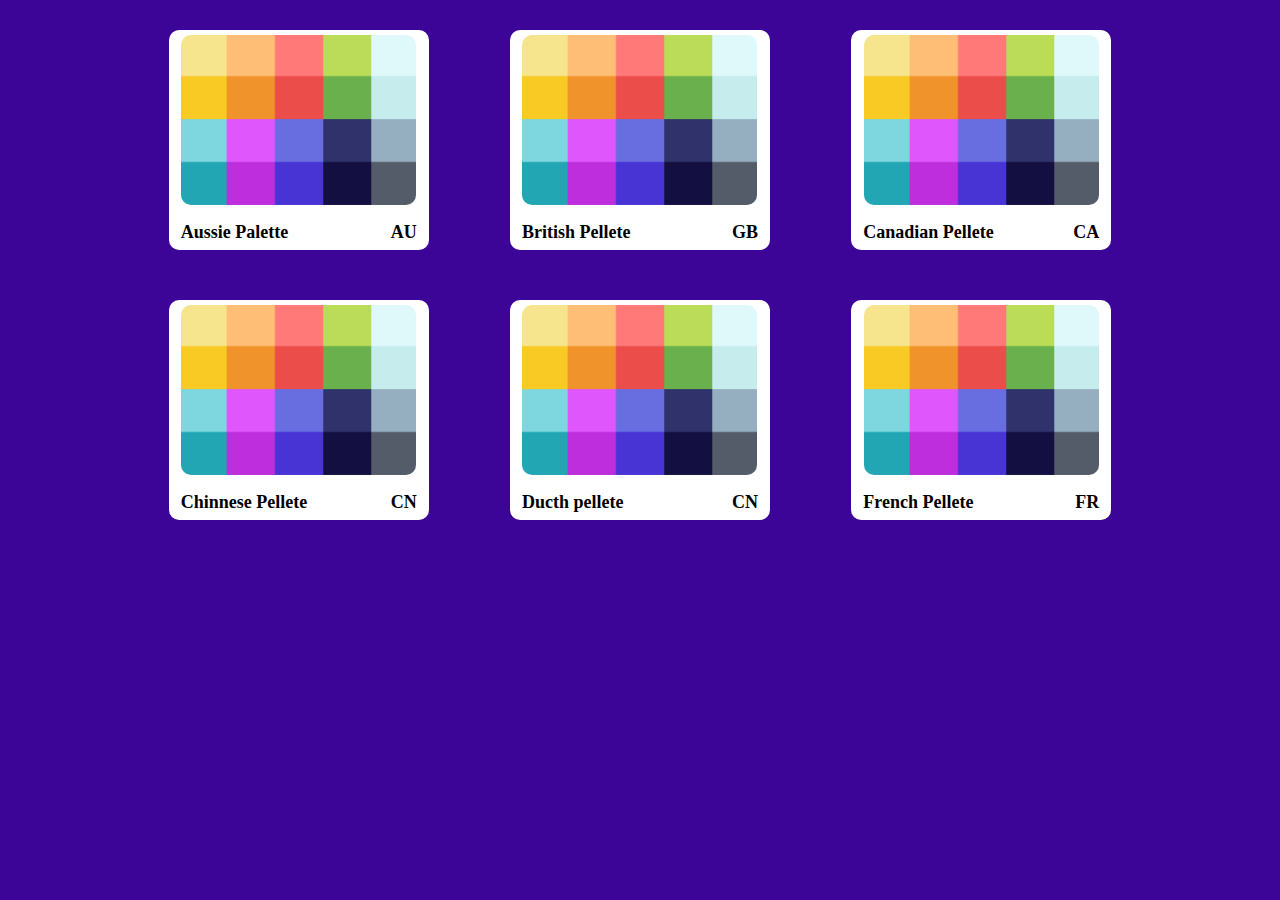
<file: index.html>
<!DOCTYPE html>
<html lang="en">
<head>
    <meta charset="UTF-8">
    <meta name="viewport" content="width=device-width, initial-scale=1.0">
    <title>Document</title>
    <link rel="stylesheet" href="./style.css">
</head>
<body>
    <div class="container">
        <a href="./pages/page.html" target="_blank">
            <div class="perent">
 
                <div class="child">
                    <img src="./assets/images/colorplatte.png" alt="">
                </div>
                
                <div class="title">
                    <h2>Aussie Palette</h2>
                    <h2>AU</h2>
                </div>

            </div>
        </a>


        <a href="./pages/page2.html" target="_blank">
            <div class="perent">
 
                <div class="child">
                    <img src="./assets/images/colorplatte.png" alt="">
                </div>
                
                <div class="title">
                    <h2>British Pellete</h2>
                    <h2>GB</h2>
                </div>

            </div>
        </a>

        
        <a href=".//pages/page3.html" target="_blank">
            <div class="perent">
 
                <div class="child">
                    <img src="./assets/images/colorplatte.png" alt="">
                </div>
                
                <div class="title">
                    <h2>Canadian Pellete</h2>
                    <h2>CA</h2>
                </div>

            </div>
        </a>

        <a href="./pages/page4.html" target="_blank">
            <div class="perent">
 
                <div class="child">
                    <img src="./assets/images/colorplatte.png" alt="">
                </div>
                
                <div class="title">
                    <h2>Chinnese Pellete</h2>
                    <h2>CN</h2>
                </div>

            </div>
        </a>

        <a href="./pages/page5.html" target="_blank">
            <div class="perent">
 
                <div class="child">
                    <img src="./assets/images/colorplatte.png" alt="">
                </div>
                
                <div class="title">
                    <h2>Ducth pellete</h2>
                    <h2>CN</h2>
                </div>

            </div>
        </a>

        <a href="./pages/page6.html" target="_blank">
            <div class="perent">
 
                <div class="child">
                    <img src="./assets/images/colorplatte.png" alt="">
                </div>
                
                <div class="title">
                    <h2>French Pellete</h2>
                    <h2>FR</h2>
                </div>

            </div>
        </a>

    </div>
</body>
</html>
</file>
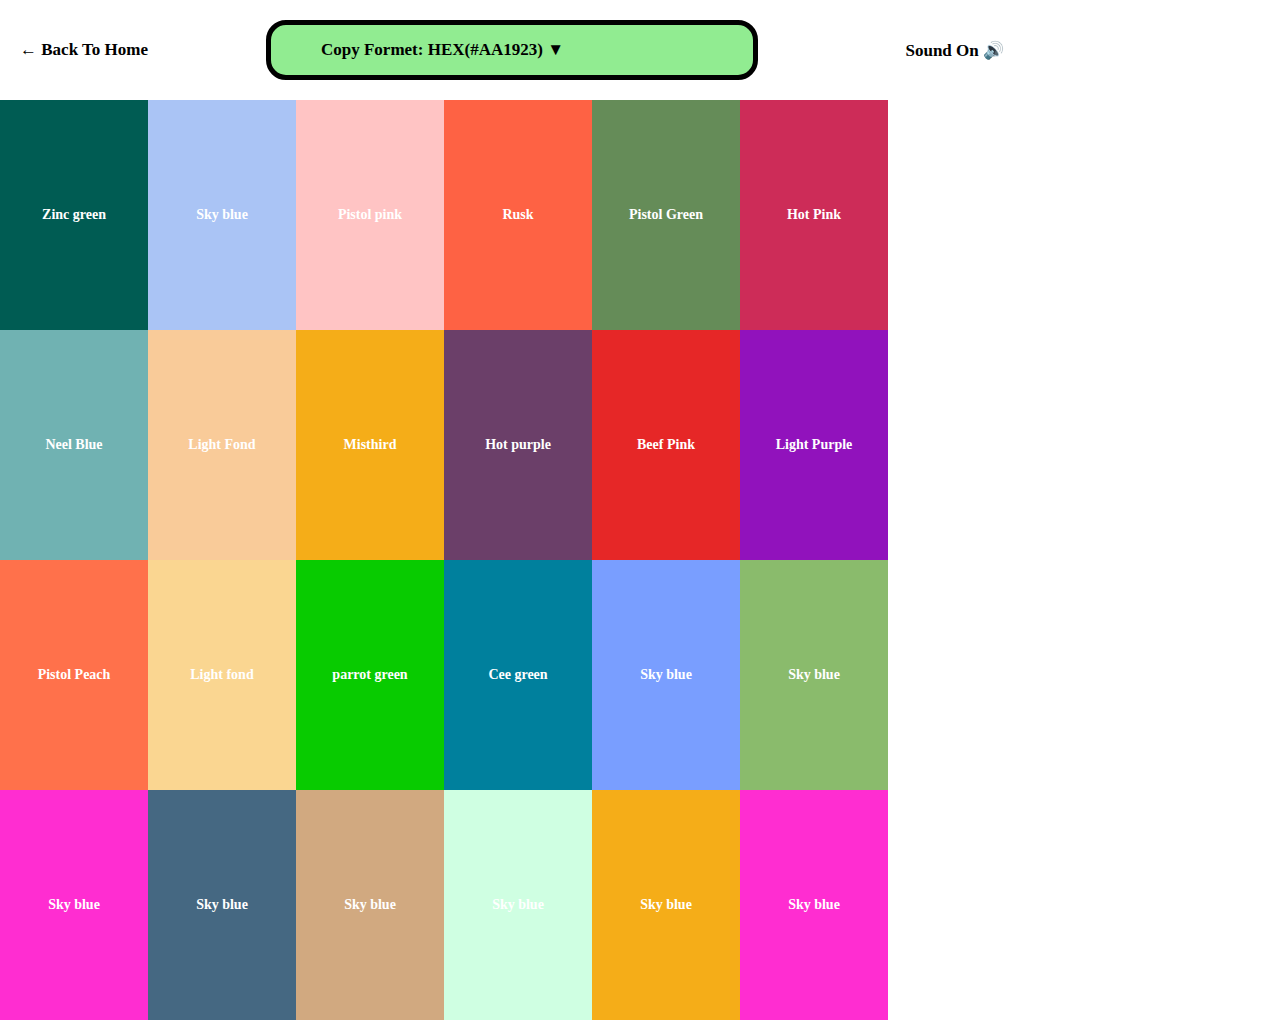
<file: pages/page.html>
<!DOCTYPE html>
<html lang="en">
<head>
    <meta charset="UTF-8">
    <meta name="viewport" content="width=device-width, initial-scale=1.0">
    <title>Document</title>
    <link rel="stylesheet" href="./page.css">
</head>
<body>

    <nav>
       
            
            <div class="back">
                 
                <h1><a href="../index.html">← Back To Home</a></h1>
            
            </div>
            

            <div class="code">
                <h1 id="h1">Copy Formet: HEX(#AA1923) ▼</h1>
            </div>

            <div class="cod">
                <h1 class="h11">Copy Formet: HEX(#AA1923) ▼</h1>
            </div>

            <div class="sound">
                <h1>Sound On 🔊</h1>
            </div>

        
    </nav> 

    <section class="container">

        <div class="div1 color">
            <h1>
                Zinc green
            </h1>
        </div>
        
        <div class="div3 color">
            <h1 class="heading">Sky blue</h1>
        </div>
        <div class="div4 color">
            <h1 class="heading">Pistol pink</h1>
        </div>
        <div class="div5 color">
            <h1 class="heading">Rusk</h1>
        </div>
        <div class="div6 color">
            <h1 class="heading">Pistol Green</h1>
        </div>
        <div class="div7 color">
            <h1 class="heading">Hot Pink</h1>
        </div>
        <div class="div2 color none">
            <h1 class="heading">Sceen</h1>
        </div>
        <div class="div8 color">
            <h1 class="heading">Neel Blue</h1>
        </div>
        <div class="div16 color bac">
            <h1 class="heading">Light Fond</h1>
        </div>
        <div class="div9 color">
            <h1 class="heading">Misthird</h1>
        </div>
        <div class="div10 color">
            <h1 class="heading">Hot purple</h1>
        </div>
        <div class="div11 color">
            <h1 class="heading">Beef Pink</h1>
        </div>
        <div class="div12 color">
            <h1 class="heading">Light Purple</h1>
        </div>
        <div class="div13 color">
            <h1 class="heading">Pistol Peach</h1>
        </div>
        <div class="div14 color">
            <h1 class="heading">Light fond</h1>
        </div>
        <div class="div15 color">
            <h1 class="heading">parrot green</h1>
        </div>
        <div class="div16 color none">
            <h1 class="heading">Light Fond</h1>
        </div>
        
        <div class="div17 color">
            <h1 class="heading">Cee green</h1>
        </div>
        <div class="div18 color">
            <h1 class="heading">Sky blue</h1>
        </div>
        <div class="div19 color">
            <h1 class="heading">Sky blue</h1>
        </div>
        <div class="div20 color">
            <h1 class="heading">Sky blue</h1>
        </div>
        <div class="div21 color">
            <h1 class="heading">Sky blue</h1>
        </div>
        <div class="div22 color">
            <h1 class="heading">Sky blue</h1>
        </div>
        <div class="div23 color display">
            <h1 class="heading">Sky blue</h1>
        </div>
        <div class="div24 color display">
            <h1 class="heading">Sky blue</h1>
        </div>

        <div class="div20 color display">
            <h1 class="heading">Sky blue</h1>
        </div>

         </div>
        <div class="div22 color none">
            <h1 class="heading">Sky blue</h1>
        </div>

    </section>
    
</body>
</html>
</file>
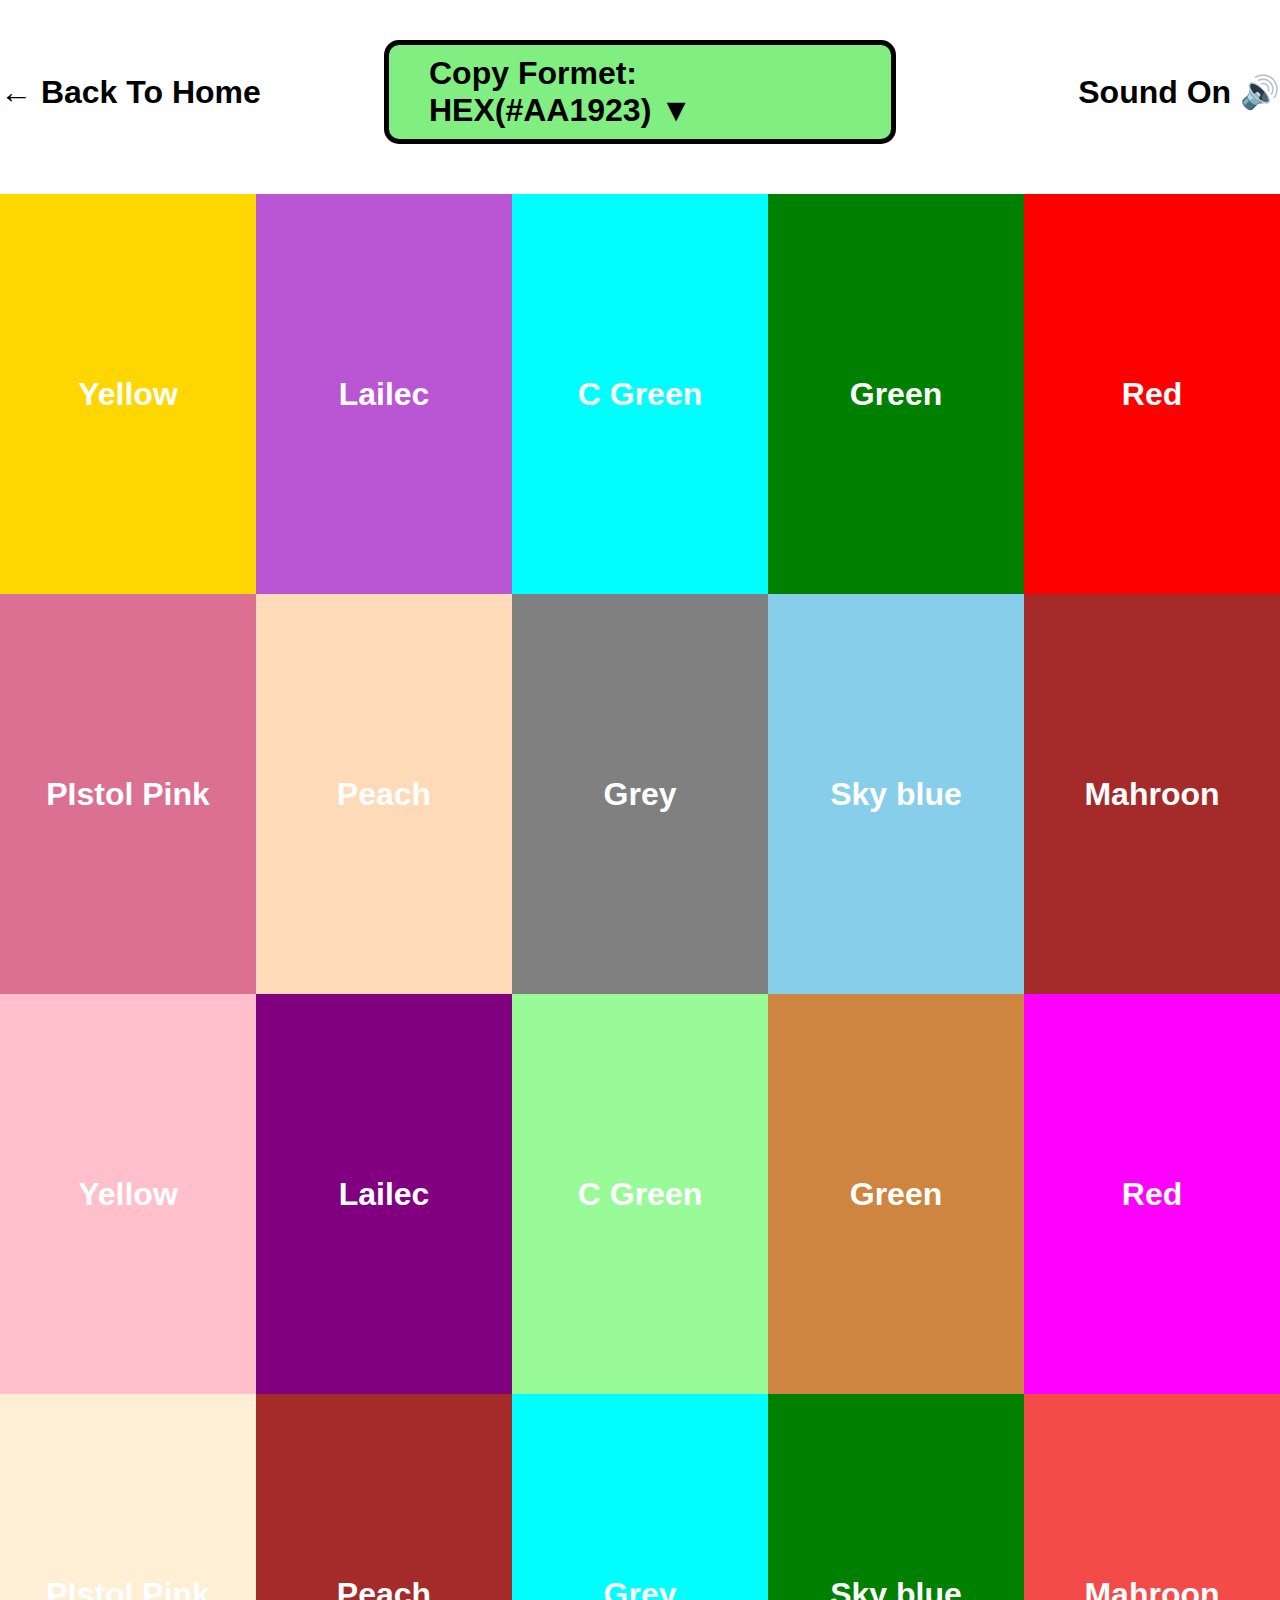
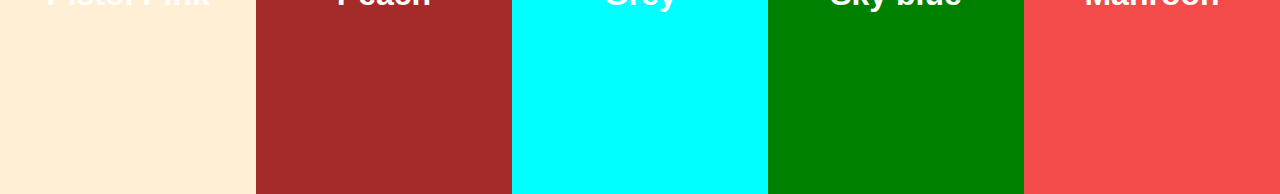
<file: pages/page2.html>
<!DOCTYPE html>
<html lang="en">
<head>
    <meta charset="UTF-8">
    <meta name="viewport" content="width=device-width, initial-scale=1.0">
    <title>Document</title>
    <link rel="stylesheet" href="./page2.css">
</head>
<body>

    <div class="container">

    <nav>
       
            <div class="back">
                 
                <h1><a href="../index.html">← Back To Home</a></h1>
            
            </div>

            <div class="bake">
                 
                <h1><a href="../index.html">← Back</a></h1>
            
            </div>
            

            <div class="code">
                <h1 id="h1">Copy Formet: HEX(#AA1923) ▼</h1>
            </div>

            <div class="cod">
                <p class="h11">HEX(#AA1923) ▼</p>
            </div>

            <div class="sound">
                <h1>Sound On 🔊</h1>
            </div>

    </nav> 

    <div class="color-head">

        <div class="perent">
            
            <div class="color1 col"><h1>Yellow</h1></div>
            <div class="color2 col"><h1>Lailec</h1></div>
            <div class="color3 col"><h1>C Green</h1></div>
            <div class="color4 col"><h1>Green</h1></div>
            <div class="color5 col"><h1>Red</h1></div>

        </div>

         <div class="perent">
            
            <div class="color6 col"><h1>PIstol Pink</h1></div>
            <div class="color7 col"><h1>Peach</h1></div>
            <div class="color8 col"><h1>Grey</h1></div>
            <div class="color9 col"><h1>Sky blue</h1></div>
            <div class="color10 col"><h1>Mahroon</h1></div>

        </div>

         <div class="perent">
            
            <div class="color11 col"><h1>Yellow</h1></div>
            <div class="color12 col"><h1>Lailec</h1></div>
            <div class="color13 col"><h1>C Green</h1></div>
            <div class="color14 col"><h1>Green</h1></div>
            <div class="color15 col"><h1>Red</h1></div>

        </div>

         <div class="perent">
            
            <div class="color16 col"><h1>PIstol Pink</h1></div>
            <div class="color17 col"><h1>Peach</h1></div>
            <div class="color18 col"><h1>Grey</h1></div>
            <div class="color19 col"><h1>Sky blue</h1></div>
            <div class="color20 col"><h1>Mahroon</h1></div>

        </div>

         
    </div>


    </div>

    
    
</body>
</html>
</file>
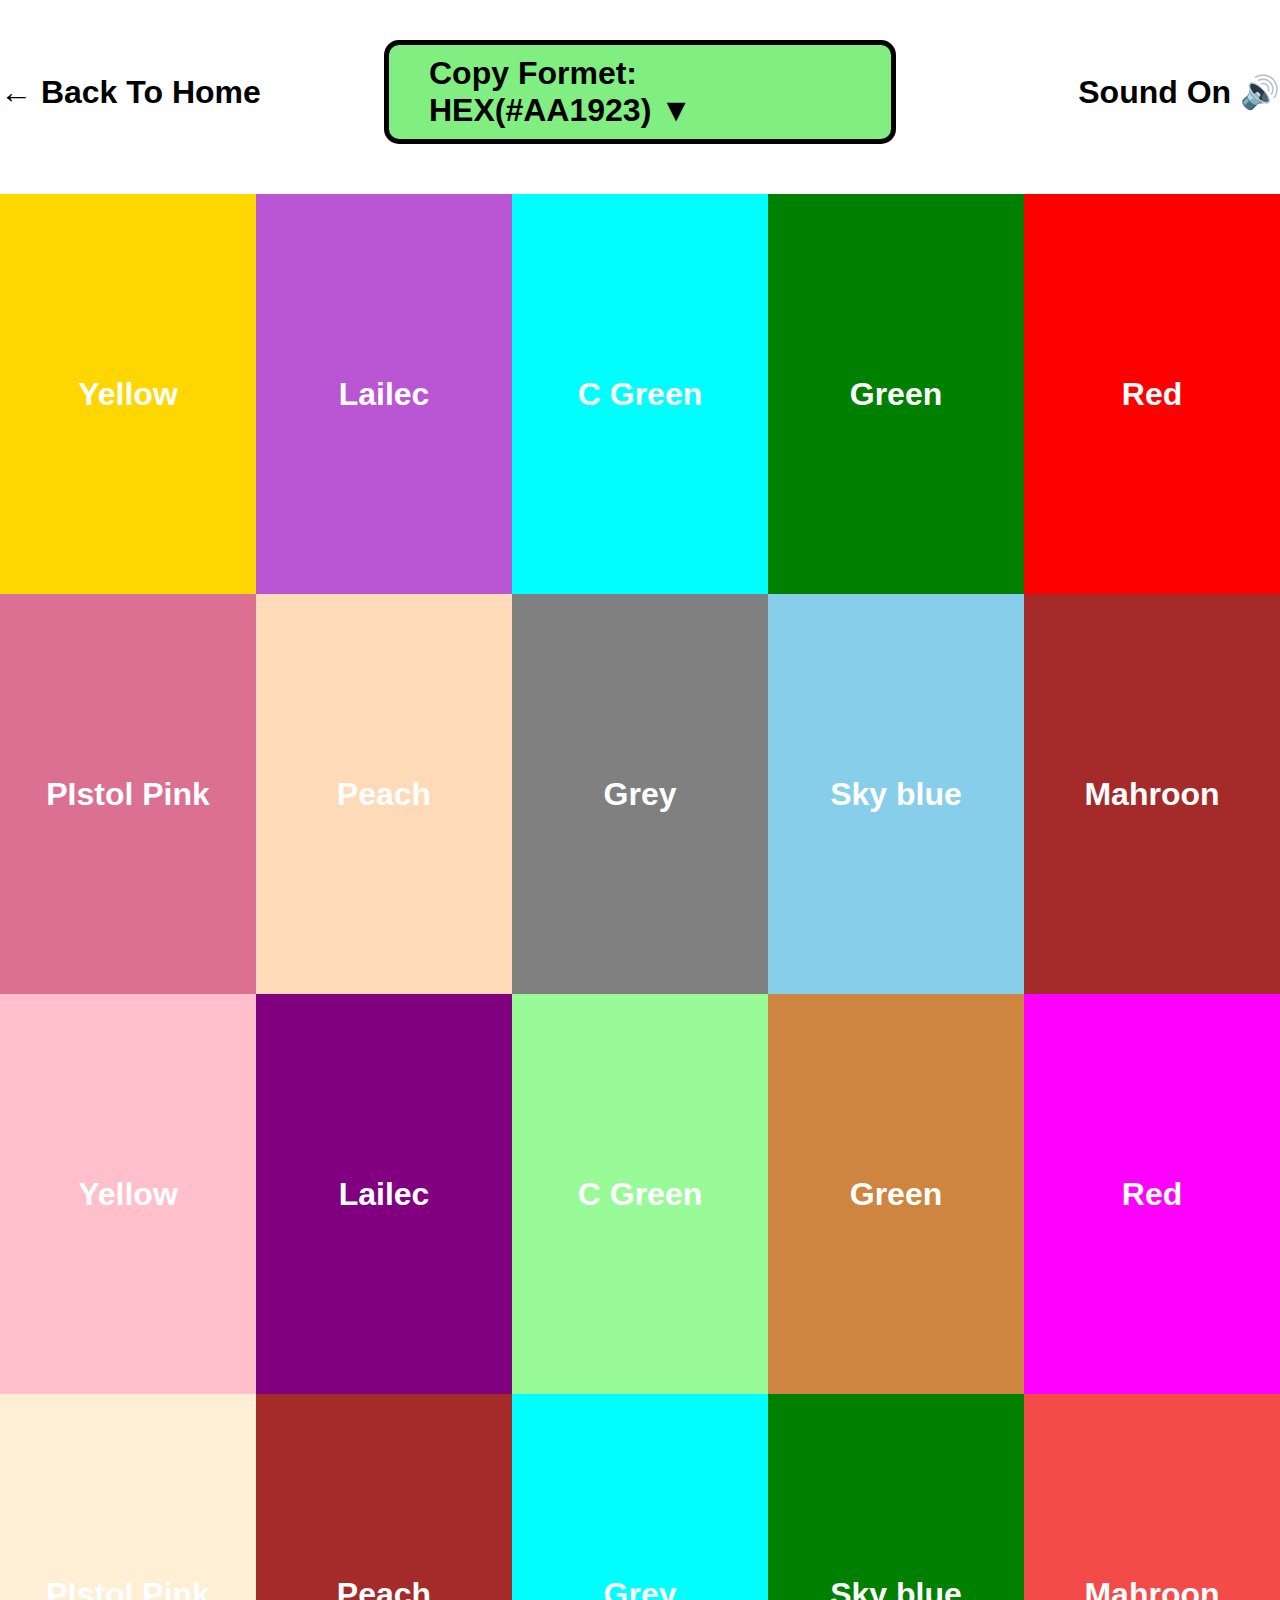
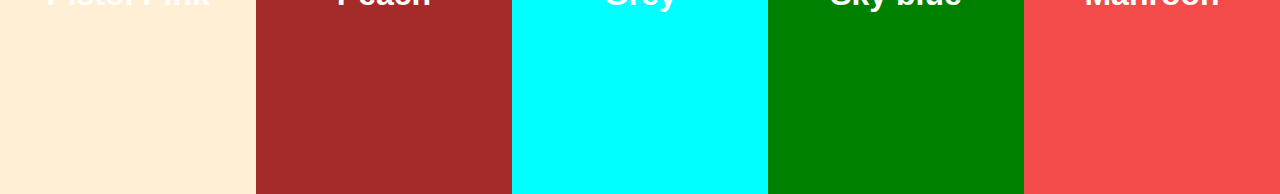
<file: pages/page3.html>
<!DOCTYPE html>
<html lang="en">
<head>
    <meta charset="UTF-8">
    <meta name="viewport" content="width=device-width, initial-scale=1.0">
    <title>Document</title>
    <link rel="stylesheet" href="./page3.css">
</head>
<body>

    <div class="container">

    <nav>
       
            <div class="back">
                 
                <h1><a href="../index.html">← Back To Home</a></h1>
            
            </div>

            <div class="bake">
                 
                <h1><a href="../index.html">← Back</a></h1>
            
            </div>
            

            <div class="code">
                <h1 id="h1">Copy Formet: HEX(#AA1923) ▼</h1>
            </div>

            <div class="cod">
                <p class="h11">HEX(#AA1923) ▼</p>
            </div>

            <div class="sound">
                <h1>Sound On 🔊</h1>
            </div>

    </nav> 

   <div class="color-head">

        <div class="perent">
            
            <div class="color1 col"><h1>Yellow</h1></div>
            <div class="color2 col"><h1>Lailec</h1></div>
            <div class="color3 col"><h1>C Green</h1></div>
            <div class="color4 col"><h1>Green</h1></div>
            <div class="color5 col"><h1>Red</h1></div>

        </div>

         <div class="perent">
            
            <div class="color6 col"><h1>PIstol Pink</h1></div>
            <div class="color7 col"><h1>Peach</h1></div>
            <div class="color8 col"><h1>Grey</h1></div>
            <div class="color9 col"><h1>Sky blue</h1></div>
            <div class="color10 col"><h1>Mahroon</h1></div>

        </div>

         <div class="perent">
            
            <div class="color11 col"><h1>Yellow</h1></div>
            <div class="color12 col"><h1>Lailec</h1></div>
            <div class="color13 col"><h1>C Green</h1></div>
            <div class="color14 col"><h1>Green</h1></div>
            <div class="color15 col"><h1>Red</h1></div>

        </div>

         <div class="perent">
            
            <div class="color16 col"><h1>PIstol Pink</h1></div>
            <div class="color17 col"><h1>Peach</h1></div>
            <div class="color18 col"><h1>Grey</h1></div>
            <div class="color19 col"><h1>Sky blue</h1></div>
            <div class="color20 col"><h1>Mahroon</h1></div>

        </div>

         
    </div>


    </div>

    
    
</body>
</html>
</file>
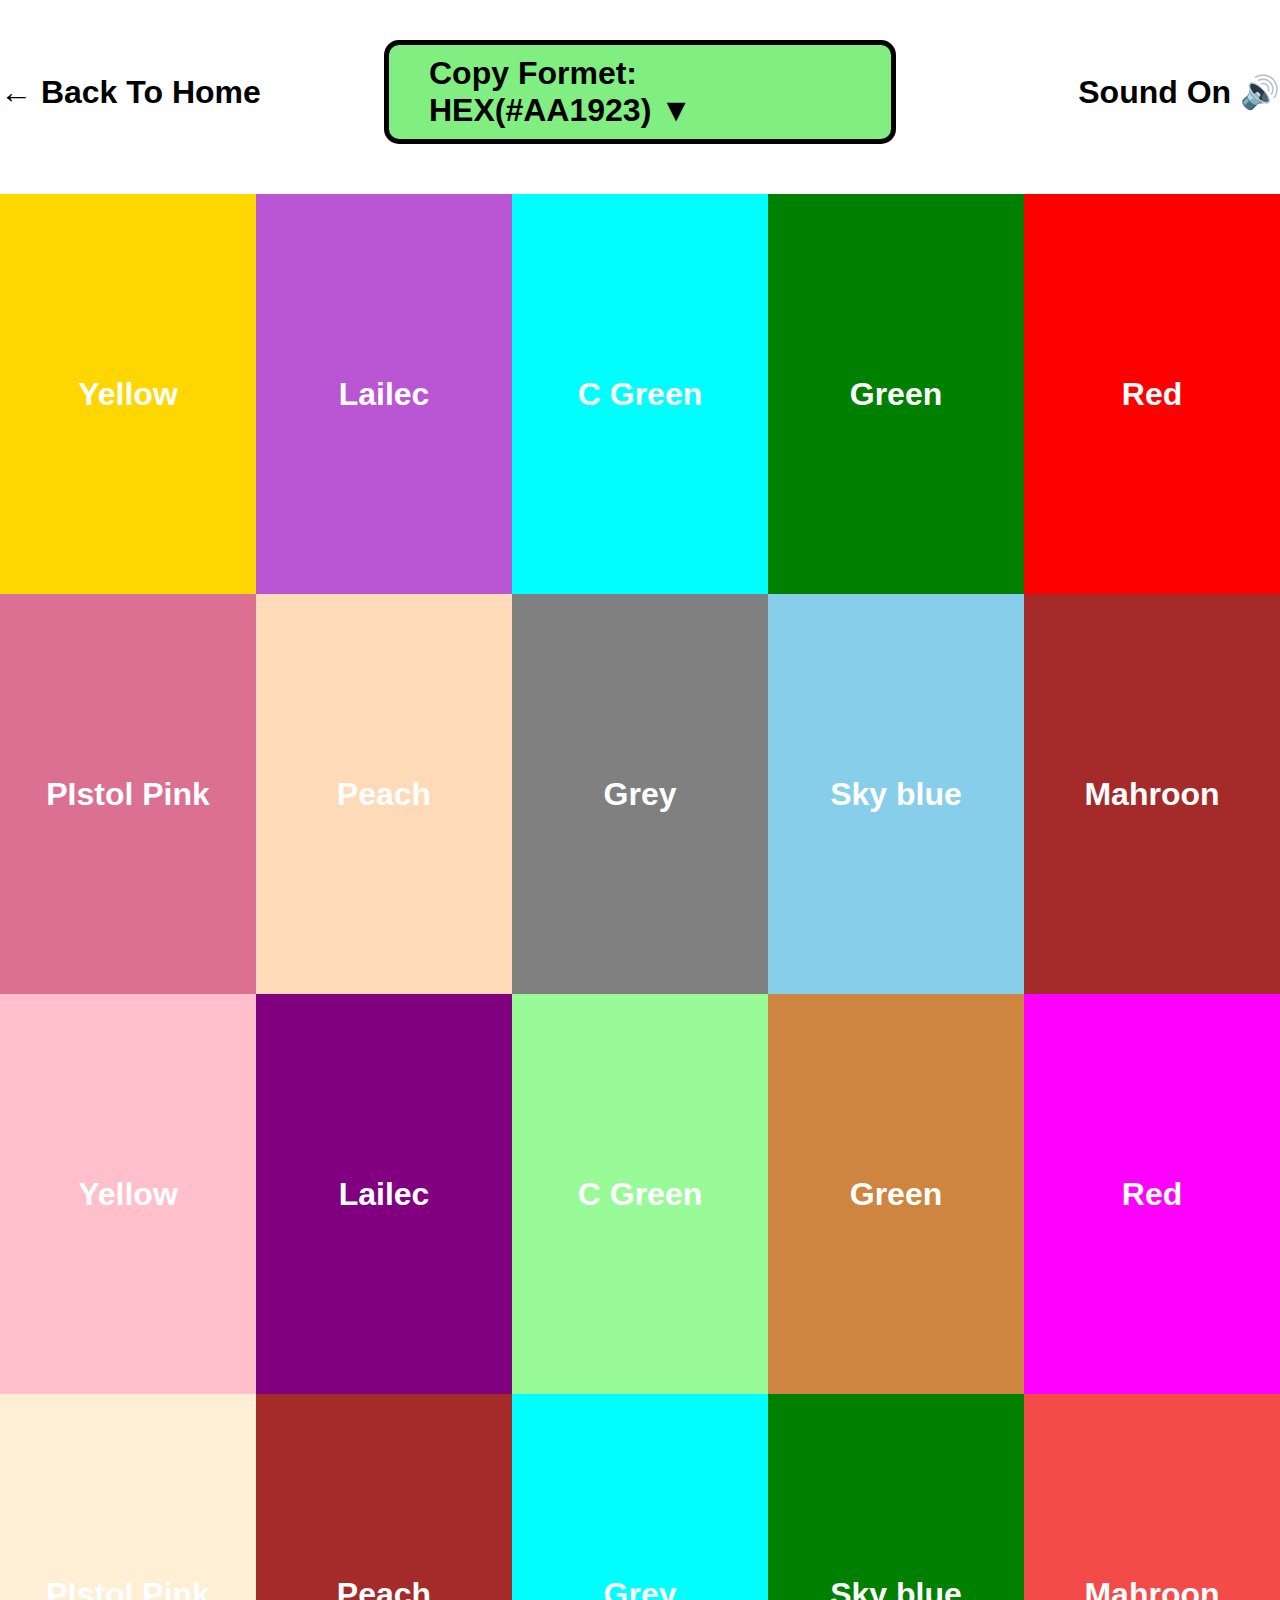
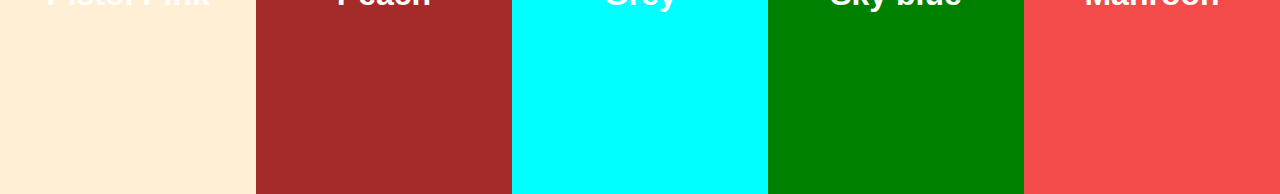
<file: pages/page4.html>
<!DOCTYPE html>
<html lang="en">
<head>
    <meta charset="UTF-8">
    <meta name="viewport" content="width=device-width, initial-scale=1.0">
    <title>Document</title>
    <link rel="stylesheet" href="./page4.css">
</head>
<body>

    <div class="container">

    <nav>
       
            <div class="back">
                 
                <h1><a href="../index.html">← Back To Home</a></h1>
            
            </div>

            <div class="bake">
                 
                <h1><a href="../index.html">← Back</a></h1>
            
            </div>
            

            <div class="code">
                <h1 id="h1">Copy Formet: HEX(#AA1923) ▼</h1>
            </div>

            <div class="cod">
                <p class="h11">HEX(#AA1923) ▼</p>
            </div>

            <div class="sound">
                <h1>Sound On 🔊</h1>
            </div>

    </nav> 

    <div class="color-head">

        <div class="perent">
            
            <div class="color1 col"><h1>Yellow</h1></div>
            <div class="color2 col"><h1>Lailec</h1></div>
            <div class="color3 col"><h1>C Green</h1></div>
            <div class="color4 col"><h1>Green</h1></div>
            <div class="color5 col"><h1>Red</h1></div>

        </div>

         <div class="perent">
            
            <div class="color6 col"><h1>PIstol Pink</h1></div>
            <div class="color7 col"><h1>Peach</h1></div>
            <div class="color8 col"><h1>Grey</h1></div>
            <div class="color9 col"><h1>Sky blue</h1></div>
            <div class="color10 col"><h1>Mahroon</h1></div>

        </div>

         <div class="perent">
            
            <div class="color11 col"><h1>Yellow</h1></div>
            <div class="color12 col"><h1>Lailec</h1></div>
            <div class="color13 col"><h1>C Green</h1></div>
            <div class="color14 col"><h1>Green</h1></div>
            <div class="color15 col"><h1>Red</h1></div>

        </div>

         <div class="perent">
            
            <div class="color16 col"><h1>PIstol Pink</h1></div>
            <div class="color17 col"><h1>Peach</h1></div>
            <div class="color18 col"><h1>Grey</h1></div>
            <div class="color19 col"><h1>Sky blue</h1></div>
            <div class="color20 col"><h1>Mahroon</h1></div>

        </div>

         
    </div>


    </div>

    
    
</body>
</html>
</file>
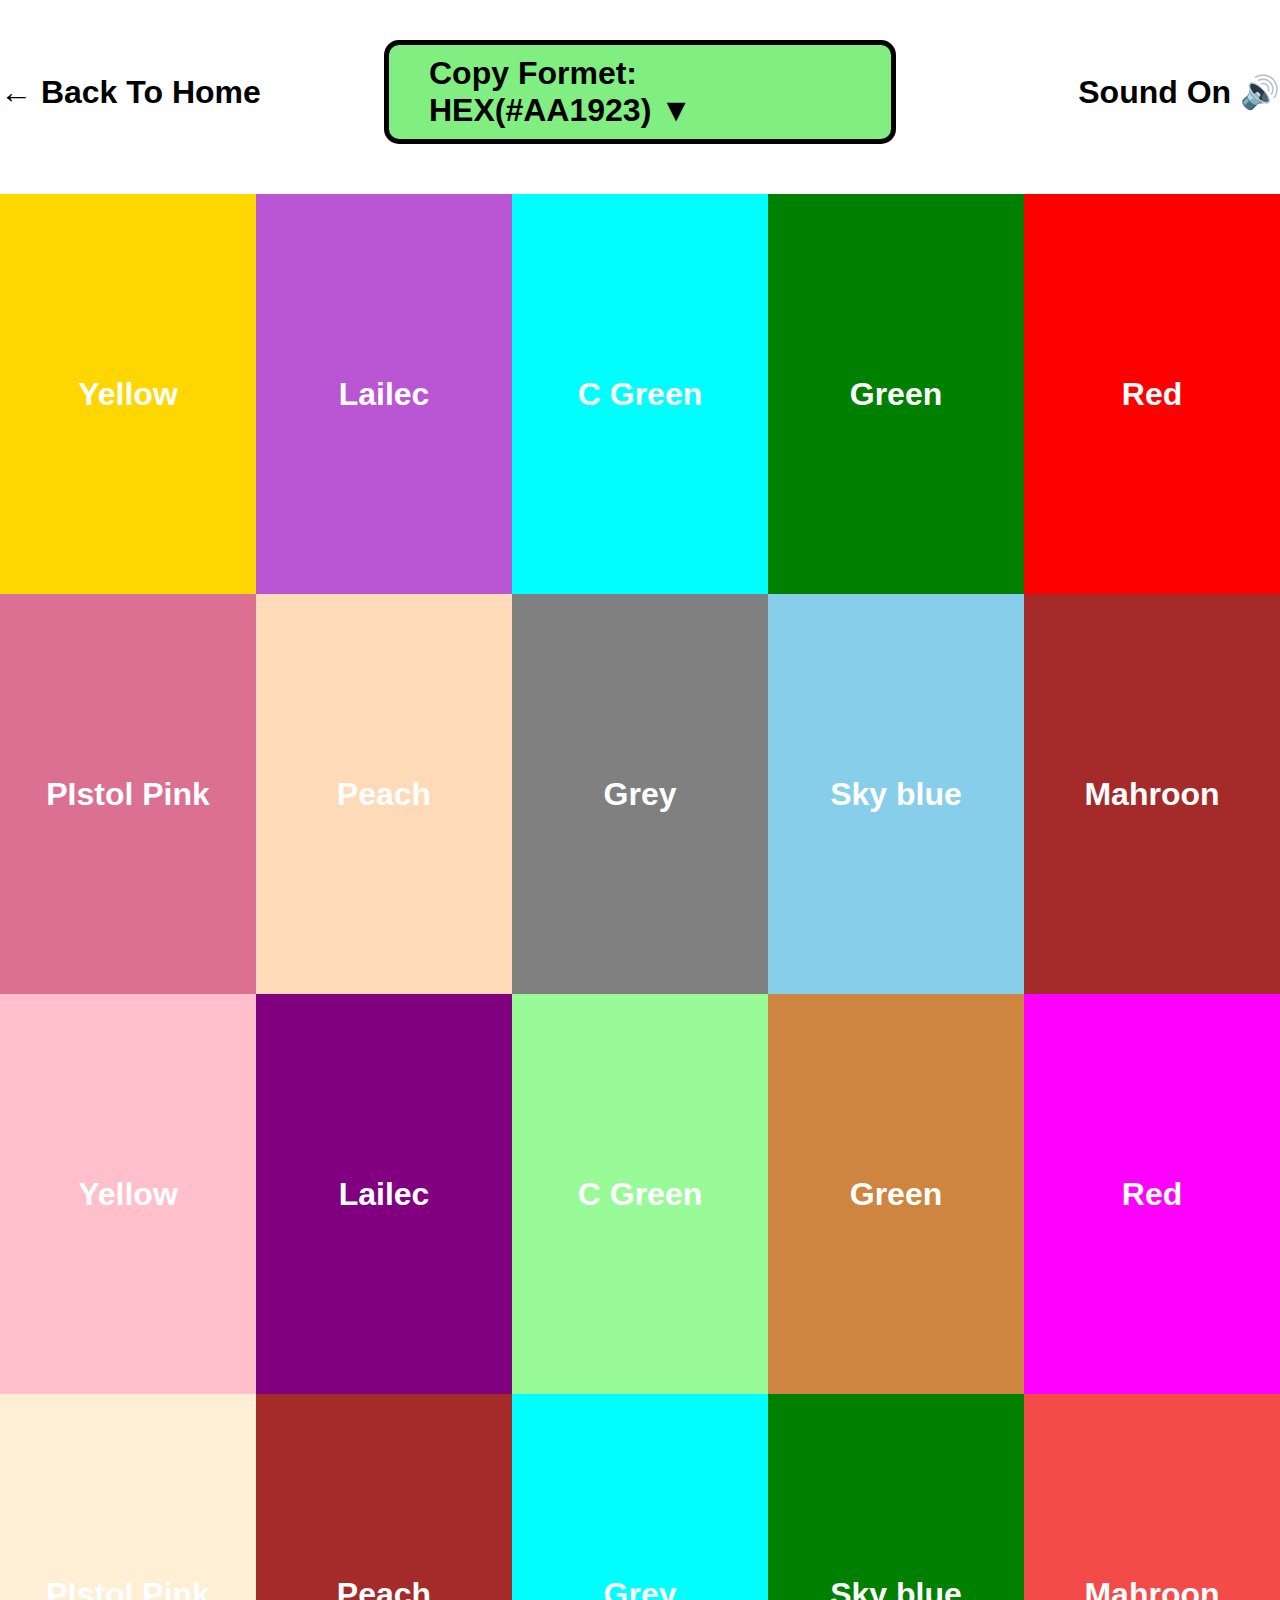
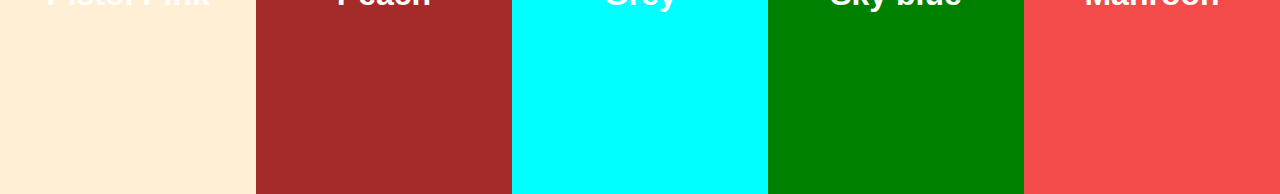
<file: pages/page5.html>
<!DOCTYPE html>
<html lang="en">
<head>
    <meta charset="UTF-8">
    <meta name="viewport" content="width=device-width, initial-scale=1.0">
    <title>Document</title>
    <link rel="stylesheet" href="./page5.css">
</head>
<body>

    <div class="container">

    <nav>
       
            <div class="back">
                 
                <h1><a href="../index.html">← Back To Home</a></h1>
            
            </div>

            <div class="bake">
                 
                <h1><a href="../index.html">← Back</a></h1>
            
            </div>
            

            <div class="code">
                <h1 id="h1">Copy Formet: HEX(#AA1923) ▼</h1>
            </div>

            <div class="cod">
                <p class="h11">HEX(#AA1923) ▼</p>
            </div>

            <div class="sound">
                <h1>Sound On 🔊</h1>
            </div>

    </nav> 

   <div class="color-head">

        <div class="perent">
            
            <div class="color1 col"><h1>Yellow</h1></div>
            <div class="color2 col"><h1>Lailec</h1></div>
            <div class="color3 col"><h1>C Green</h1></div>
            <div class="color4 col"><h1>Green</h1></div>
            <div class="color5 col"><h1>Red</h1></div>

        </div>

         <div class="perent">
            
            <div class="color6 col"><h1>PIstol Pink</h1></div>
            <div class="color7 col"><h1>Peach</h1></div>
            <div class="color8 col"><h1>Grey</h1></div>
            <div class="color9 col"><h1>Sky blue</h1></div>
            <div class="color10 col"><h1>Mahroon</h1></div>

        </div>

         <div class="perent">
            
            <div class="color11 col"><h1>Yellow</h1></div>
            <div class="color12 col"><h1>Lailec</h1></div>
            <div class="color13 col"><h1>C Green</h1></div>
            <div class="color14 col"><h1>Green</h1></div>
            <div class="color15 col"><h1>Red</h1></div>

        </div>

         <div class="perent">
            
            <div class="color16 col"><h1>PIstol Pink</h1></div>
            <div class="color17 col"><h1>Peach</h1></div>
            <div class="color18 col"><h1>Grey</h1></div>
            <div class="color19 col"><h1>Sky blue</h1></div>
            <div class="color20 col"><h1>Mahroon</h1></div>

        </div>

         
    </div>


    </div>

    
    
</body>
</html>
</file>
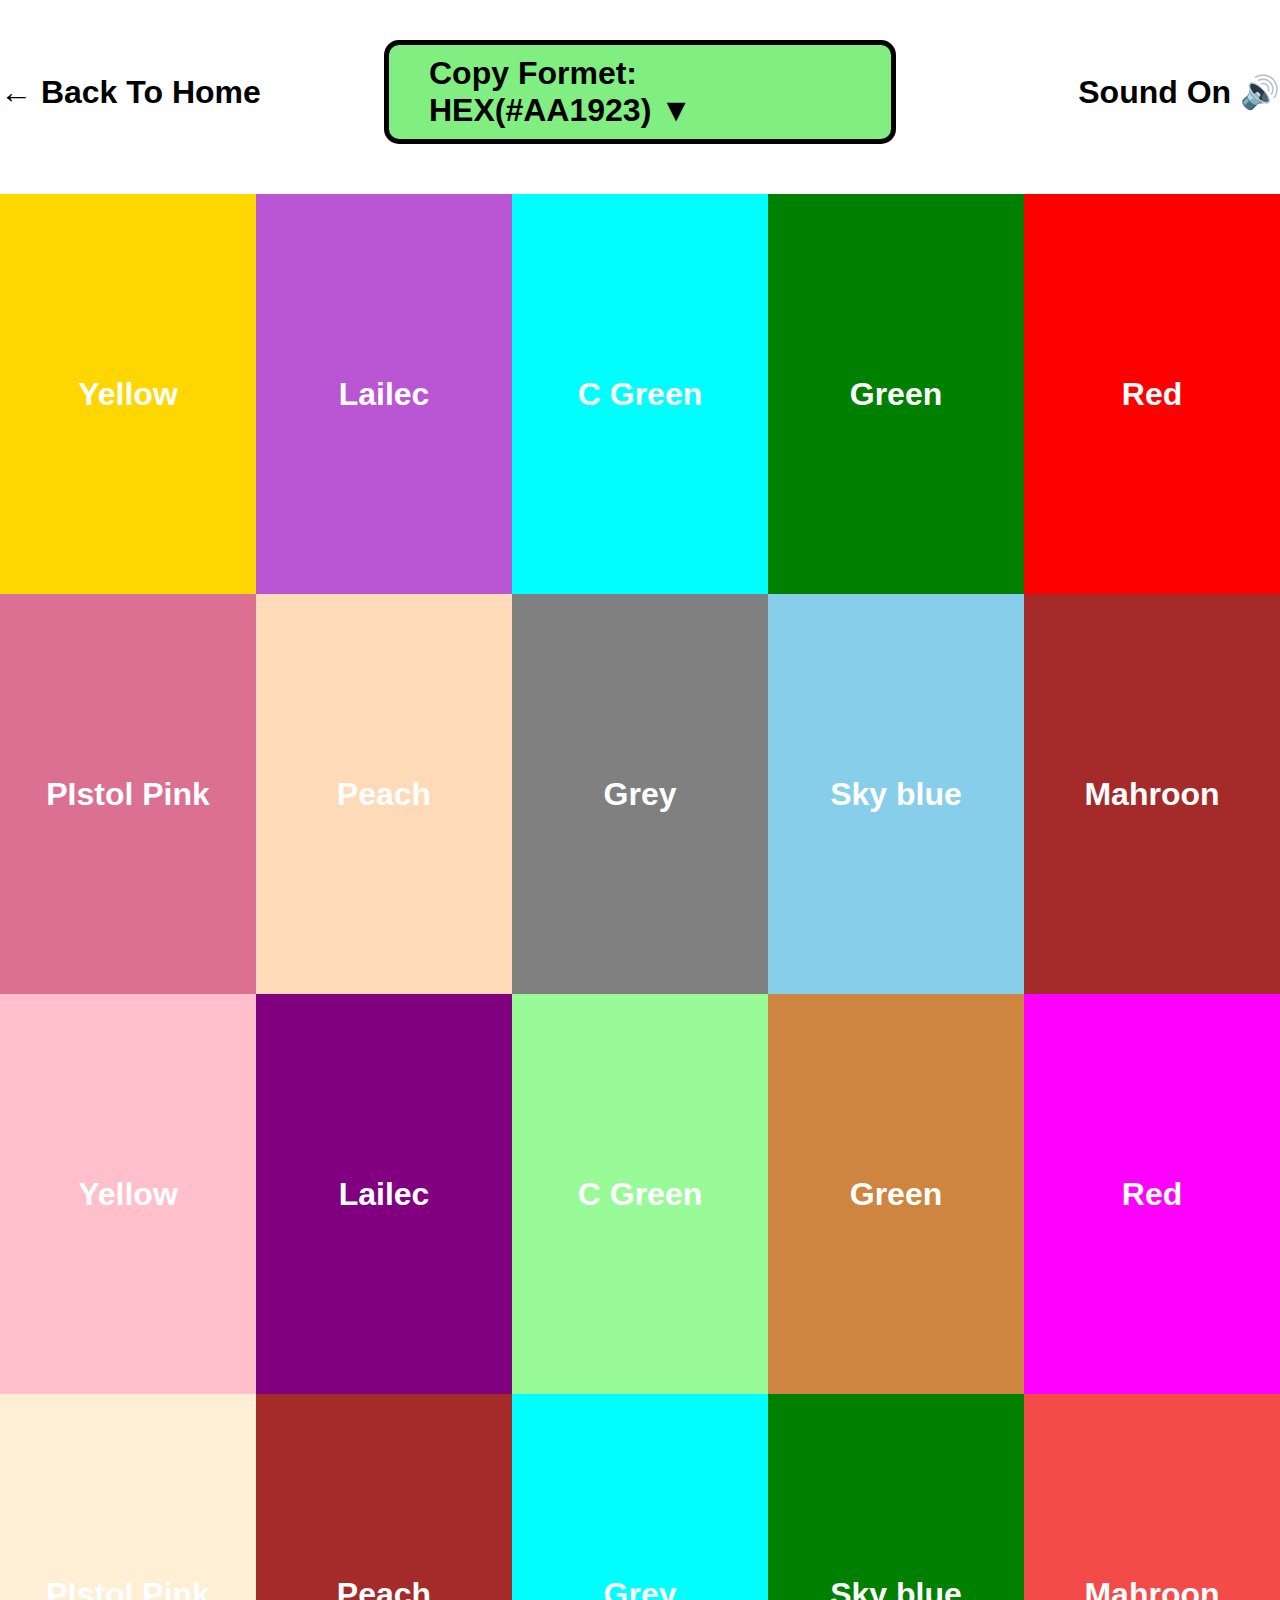
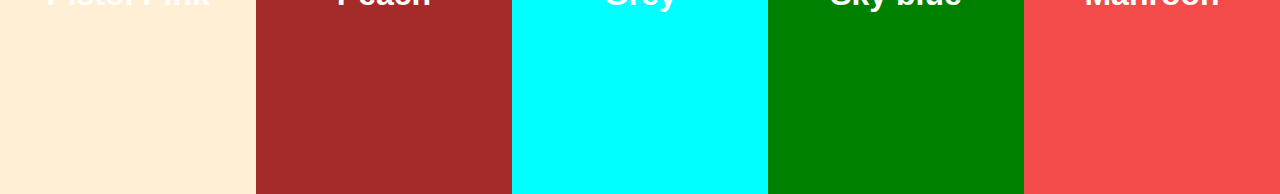
<file: pages/page6.html>
<!DOCTYPE html>
<html lang="en">
<head>
    <meta charset="UTF-8">
    <meta name="viewport" content="width=device-width, initial-scale=1.0">
    <title>Document</title>
    <link rel="stylesheet" href="./page6.css">
</head>
<body>

    <div class="container">

    <nav>
       
            <div class="back">
                 
                <h1><a href="../index.html">← Back To Home</a></h1>
            
            </div>

            <div class="bake">
                 
                <h1><a href="../index.html">← Back</a></h1>
            
            </div>
            

            <div class="code">
                <h1 id="h1">Copy Formet: HEX(#AA1923) ▼</h1>
            </div>

            <div class="cod">
                <p class="h11">HEX(#AA1923) ▼</p>
            </div>

            <div class="sound">
                <h1>Sound On 🔊</h1>
            </div>

    </nav> 

    <div class="color-head">

        <div class="perent">
            
            <div class="color1 col"><h1>Yellow</h1></div>
            <div class="color2 col"><h1>Lailec</h1></div>
            <div class="color3 col"><h1>C Green</h1></div>
            <div class="color4 col"><h1>Green</h1></div>
            <div class="color5 col"><h1>Red</h1></div>

        </div>

         <div class="perent">
            
            <div class="color6 col"><h1>PIstol Pink</h1></div>
            <div class="color7 col"><h1>Peach</h1></div>
            <div class="color8 col"><h1>Grey</h1></div>
            <div class="color9 col"><h1>Sky blue</h1></div>
            <div class="color10 col"><h1>Mahroon</h1></div>

        </div>

         <div class="perent">
            
            <div class="color11 col"><h1>Yellow</h1></div>
            <div class="color12 col"><h1>Lailec</h1></div>
            <div class="color13 col"><h1>C Green</h1></div>
            <div class="color14 col"><h1>Green</h1></div>
            <div class="color15 col"><h1>Red</h1></div>

        </div>

         <div class="perent">
            
            <div class="color16 col"><h1>PIstol Pink</h1></div>
            <div class="color17 col"><h1>Peach</h1></div>
            <div class="color18 col"><h1>Grey</h1></div>
            <div class="color19 col"><h1>Sky blue</h1></div>
            <div class="color20 col"><h1>Mahroon</h1></div>

        </div>

         
    </div>


    </div>

    
    
</body>
</html>
</file>
<file: style.css>
*{
    margin: 0px;
    padding: 0px;
    box-sizing: border-box;
}

a{
    text-decoration: none;
    color: black;
}

body{
    background-color: rgb(61, 5, 151);
    display: flex;
    justify-content: center;
    align-items: center;
}

.perent{
    width: 450px;
    height: 360px;
    background-color: white;
    border-radius: 10px;
    margin-bottom: 50px;
    
}

.child{
    display: flex;
    justify-content: center;
    align-items: center;
    width: 450px;
    height: 310px;
    border-radius: 10px;
    
}

.child > img{
    width: 425px;
    height: 280px;
    border-radius: 10px;
    
}

.title{
    display: flex;
    justify-content: space-between;
    padding: 12px;
}

.container{
    display: flex;
    width: 80%;
    flex-wrap: wrap;
    justify-content: space-around;
    margin-top: 50px;


}

/* resposivenes */

/* small mobile */

@media (min-width: 320px) and (max-width: 375px){

    .perent{
    width: 250px;
    height: 250px;
    background-color: white;
    border-radius: 10px;
    margin-bottom: 50px;
    
}

.child{
    display: flex;
    justify-content: center;
    align-items: center;
    width: 250px;
    height: 210px;
    border-radius: 10px;
    
}

.child > img{
    width: 225px;
    height: 197px;
    border-radius: 10px;
    
}

.title{
    display: flex;
    justify-content: space-between;
    padding: 12px;
    font-size: 12px;
}

.container{
    display: flex;
    flex-direction: column;
    width: 320px;
    align-items: center;
    flex-wrap: wrap;
    justify-content: space-around;
    margin-top: 50px;


}

} 

/* m mobile */

 @media (min-width: 375px) and (max-width: 425px){

    .perent{
    width: 310px;
    height: 300px;
    background-color: white;
    border-radius: 10px;
    margin-bottom: 50px;
    
}

.child{
    display: flex;
    justify-content: center;
    align-items: center;
    width: 310px;
    height: 260px;
    border-radius: 10px;
    
}

.child > img{
    width: 285px;
    height: 230px;
    border-radius: 10px;
    
}

.title{
    display: flex;
    justify-content: space-between;
    padding: 12px;
}

.container{
    display: flex;
    flex-direction: column;
    width: 375px;
    align-items: center;
    flex-wrap: wrap;
    justify-content: space-around;
    margin-top: 50px;


}

} 

/* large mobile */

@media (min-width: 425px) and (max-width: 768px){

    .perent{
    width: 350px;
    height: 300px;
    background-color: white;
    border-radius: 10px;
    margin-bottom: 50px;
    
}

.child{
    display: flex;
    justify-content: center;
    align-items: center;
    width: 350px;
    height: 260px;
    border-radius: 10px;
    
}

.child > img{
    width: 325px;
    height: 230px;
    border-radius: 10px;
    
}

.title{
    display: flex;
    justify-content: space-between;
    padding: 12px;
}

.container{
    display: flex;
    flex-direction: column;
    width: 425px;
    align-items: center;
    flex-wrap: wrap;
    /* height: 1200px; */
    justify-content: space-around;
    margin-top: 50px;


}

}




/* tablet screen */

@media (min-width: 768px) and (max-width: 1024px){

    .perent{
    width: 220px;
    height: 220px;
    background-color: white;
    border-radius: 10px;
    margin-bottom: 50px;
    
}

.child{
    display: flex;
    justify-content: center;
    align-items: center;
    width: 220px;
    height: 180px;
    border-radius: 10px;
    
}

.child > img{
    width: 195px;
    height: 170px;
    border-radius: 10px;
    
}

.title{
    display: flex;
    justify-content: space-between;
    padding: 12px;
    font-size: 12px;
}

.container{
    display: flex;
    flex-direction: row;
    width: 768px;
    margin: 30px 0px 0px 0px;


}

}

/* leptop 1024px screen */

@media (min-width: 1024px) and (max-width: 1440px){

    .perent{
    width: 260px;
    height: 220px;
    background-color: white;
    border-radius: 10px;
    margin-bottom: 50px;
    
}

.child{
    display: flex;
    justify-content: center;
    align-items: center;
    width: 260px;
    height: 180px;
    border-radius: 10px;
    
}

.child > img{
    width: 235px;
    height: 170px;
    border-radius: 10px;
    
}

.title{
    display: flex;
    justify-content: space-between;
    padding: 12px;
    font-size: 12px;
}

.container{
    display: flex;
    flex-direction: row;
    width: 1024px;
    flex-wrap: wrap;
    margin: 30px 0px 0px 0px;


}

}
</file>
<file: pages/page.css>
*{
    margin: 0px;
    padding: 0px;
    box-sizing: border-box;
}


a{
    text-decoration: none;
    color: black;
}

nav{
    padding: 20px;
    display: flex;
    width: 98%;
    height: 120px;
    
}



.back{
    display: flex; 
    width: 15%;
     align-items: center;
    
}

.code{
    display: flex;
    justify-content: flex-end;
    align-items: center;
    width: 50%;
}

.cod{

    display: flex;
    justify-content: flex-end;
    align-items: center;
    width: 50%;
    display: none;
}

.h11{

    background-color: rgb(145, 236, 145);
    border: 5px solid black;
    padding: 5px 10px;
    border-radius: 10px;
    font-size: 9px;
    display: none;
}

#h1{
    background-color: rgb(145, 236, 145);
    border: 5px solid black;
    padding: 15px 50px;
    border-radius: 20px;
}

#h1:hover{
    background-color: black;
    color: white;
    border: 5px solid rgb(145, 236, 145);
}

.sound{
    display: flex;
    justify-content: flex-end;
    width: 35%;
     align-items: center;
    
}

/* color pellete */

.container{
    display: flex;
    flex-wrap: wrap;
    margin: 0px;
    

}

.color{

    width: 298px;
    height: 350px;
    display: flex;
    justify-content: center;
    align-items: center;
    color: white;
    
}

.div1{
   

    background-color: #005C53;
}

.div2{
    
    background-color: #FFF8DE;
}

.div3{
    
    background-color: #AAC4F5;
}

.div4{
   
    background-color: #FFC4C4;
}

.div5{
   
    
    background-color: #FE6244;
}

.div6{
   
    background-color: #A8BBA3;
}

.div6{
   
    background-color: #658C58;
}

.div7{
   
    background-color: #CD2C58;
}

.div8{
   
    background-color: #70B2B2;
}

.div9{
   
    background-color: #F5AD18;
}

.div10{
   
    background-color: #6B3F69;
}

.div11{
   
    background-color: #E62727;
}

.div12{
   
    background-color: #9112BC;
    
}

.div13{
   
    background-color: #FF714B;
    
}

.div14{
   
    background-color: #FAD691;
    
}

.div15{
   
    background-color: #08CB00;
    
}

.div16{
   
    background-color: #FFE100;
    
}

.div17{
   
    background-color: #F5BABB;
    
}

.bac{
    background-color:red;
}

.div16{
   
    background-color: #F9CB99;
    
}

.div17{
   
    background-color: #00809D;
    
}

.div18{
   
    background-color: #799EFF;
    
}

.div19{
   
    background-color: #8ABB6C;
    
}

.div20{
   
    background-color: #FF2DD1;
    
}

.div21{
   
    background-color: #456882;
    
}

.div22{
   
    background-color: #D1A980;
    
}

.div23{
   
    background-color: #CFFFE2;
    
}

.div24{
   
    background-color:#F5AD18;
    
}

/* responsive */

/* small mobile */

@media (min-width: 320px) and (max-width: 375px){

   nav{
    /* padding: 20px; */
    display: flex;
    width: 320px;
    height: 100px;
    /* gap: 5px; */
   
}

nav > div > h1{
    font-size: 9px;
}

.code{
    display: flex;
    justify-content: flex-end;
    align-items: center;
    width: 50%;
    display: none;
}

#h1{
    background-color: rgb(145, 236, 145);
    border: 5px solid black;
    padding: 15px 50px;
    border-radius: 20px;
    display: none;
}


.cod{

    display: flex;
    justify-content: flex-end;
    align-items: center;
    margin-top: 15px;
    width: 50%;
    display: block;
    margin-left: 8px;
}

.h11{

    background-color: rgb(145, 236, 145);
    border: 5px solid black;
    padding: 5px 10px;
    border-radius: 10px;
    font-size: 7px;
    display: block;
}



.back{


    width: 25%;
}

.sound{

    
    width: 25%;
    justify-content: flex-end;
}

.color{

    width: 100px;
    height: 150px;
    display: flex;
    justify-content: center;
    align-items: center;
    color: white;
    font-size: 6px;
    
}

.container{
    display: flex;
    justify-content: center;
    /* align-items: center; */
    width: 320px;
}





}

/* medium mobile */

@media (min-width: 375px) and (max-width: 425px){

   nav{
    /* padding: 20px; */
    display: flex;
    width: 375px;
    height: 100px;
    /* gap: 5px; */
   
}

nav > div > h1{
    font-size: 9px;
}

.code{
    display: flex;
    justify-content: flex-end;
    align-items: center;
    width: 50%;
    display: none;
}

#h1{
    background-color: rgb(145, 236, 145);
    border: 5px solid black;
    padding: 15px 50px;
    border-radius: 20px;
    display: none;
}


.cod{

    display: flex;
    justify-content: flex-end;
    align-items: center;
    margin-top: 15px;
    width: 50%;
    display: block;
    margin-left: 8px;
}

.h11{

    background-color: rgb(145, 236, 145);
    border: 5px solid black;
    padding: 5px 10px;
    border-radius: 10px;
    font-size: 9px;
    display: block;
}



.back{


    width: 25%;
}

.sound{

    
    width: 25%;
    justify-content: flex-end;
}

.color{

    width: 360px;
    height: 70px;
    display: flex;
    justify-content: center;
    align-items: center;
    color: white;
    font-size: 10px;
    
}

.container{
    display: flex;
    justify-content: center;
    /* align-items: center; */
    width: 375px;
}





}

/* large mobile */

@media (min-width: 425px) and (max-width: 768px) {

   nav{
    /* padding: 20px; */
    display: flex;
    width: 425px;
    height: 100px;
    /* gap: 5px; */
   
}

nav > div > h1{
    font-size: 9px;
}

.code{
    display: flex;
    justify-content: flex-end;
    align-items: center;
    width: 50%;
    display: none;
}

#h1{
    background-color: rgb(145, 236, 145);
    border: 5px solid black;
    padding: 15px 50px;
    border-radius: 20px;
    display: none;
}


.cod{

    display: flex;
    justify-content: flex-end;
    align-items: center;
    margin-top: 15px;
    width: 50%;
    display: block;
    margin-left: 8px;
}

.h11{

    background-color: rgb(145, 236, 145);
    border: 5px solid black;
    padding: 5px 10px;
    border-radius: 10px;
    font-size: 9px;
    display: block;
}



.back{


    width: 25%;
}

.sound{

    
    width: 25%;
    justify-content: center;
}

.color{

    width: 135px;
    height: 200px;
    /* display: flex; */
    justify-content: center;
    align-items: center;
    color: white;
    font-size: 8px;
    
}

.container{
    display: flex;
    justify-content: center;
    /* align-items: center; */
    width: 425px;
}

}

/* tablet 768px */

@media (min-width: 768px) and (max-width: 1024px){

   nav{
    
    display: flex;
    width: 768px;
    height: 100px;
    
   
}

nav > div > h1{
    font-size: 17px;
}

.code{
    display: flex;
    justify-content: flex-end;
    align-items: center;
    width: 50%;
    display: block;
}

#h1{
    background-color: rgb(145, 236, 145);
    border: 5px solid black;
    padding: 15px 50px;
    border-radius: 20px;
    display: block;
    font-size: 17px;
    
}


.cod{

    display: flex;
    justify-content: flex-end;
    align-items: center;
    margin-top: 15px;
    width: 50%;
    display: none;
    margin-left: 8px;
}

.h11{

    background-color: rgb(145, 236, 145);
    border: 5px solid black;
    padding: 5px 10px;
    border-radius: 10px;
    font-size: 9px;
    display: none;
}



.back{


    width: 25%;
}

.sound{

    
    width: 25%;
    justify-content: center;
}

.color{

    width: 85px;
    height: 230px;
    justify-content: center;
    align-items: center;
    color: white;
    font-size: 7px;
    
}

.container{
    display: flex;
    justify-content: center;
    width: 768px;
}

}

/* leptop screen 1024px */

@media (min-width: 1024px) and (max-width: 1440px){

    
   nav{
    
    display: flex;
    width: 1024px;
    height: 100px;
    
   
}

nav > div > h1{
    font-size: 17px;
}

.code{
    display: flex;
    justify-content: flex-end;
    align-items: center;
    width: 50%;
    display: block;
}

#h1{
    background-color: rgb(145, 236, 145);
    border: 5px solid black;
    padding: 15px 50px;
    border-radius: 20px;
    display: block;
    font-size: 17px;
    
}


.cod{

    display: flex;
    justify-content: flex-end;
    align-items: center;
    margin-top: 15px;
    width: 50%;
    display: none;
    margin-left: 8px;
}

.h11{

    background-color: rgb(145, 236, 145);
    border: 5px solid black;
    padding: 5px 10px;
    border-radius: 10px;
    font-size: 9px;
    display: none;
}



.back{


    width: 25%;
}

.sound{

    
    width: 25%;
    justify-content: flex-end;
}

.color{

    width: 148px;
    height: 230px;
    /* justify-content: center; */
    /* align-items: center; */
    color: white;
    font-size: 7px;
    
}

.none{
    display: none;
}

.container{
    display: flex;
    
    width: 1024px;
}

*{
    margin: 0px;
    padding: 0px;
}

}


/* leptop screen */

@media (min-width: 1440px) and (max-width: 2526px){

    
   nav{
    
    display: flex;
    width: 1440px;
    height: 100px;
    
   
}

nav > div > h1{
    font-size: 17px;
}

.code{
    display: flex;
    justify-content: flex-end;
    align-items: center;
    width: 50%;
    display: block;
}

#h1{
    background-color: rgb(145, 236, 145);
    border: 5px solid black;
    padding: 15px 50px;
    border-radius: 20px;
    display: block;
    font-size: 17px;
    
}


.cod{

    display: flex;
    justify-content: flex-end;
    align-items: center;
    margin-top: 15px;
    width: 50%;
    display: none;
    margin-left: 8px;
}

.h11{

    background-color: rgb(145, 236, 145);
    border: 5px solid black;
    padding: 5px 10px;
    border-radius: 10px;
    font-size: 9px;
    display: none;
}



.back{


    width: 25%;
}

.sound{

    
    width: 25%;
    justify-content: flex-end;
}

.color{

    width: 200px;
    height: 300px;
    /* justify-content: center; */
    /* align-items: center; */
    color: white;
    font-size: 9px;
    
}

.none{
    display: none;
}

.display{
    display: none;
}

.container{
    display: flex;
    
    width: 1440px;
}

*{
    margin: 0px;
    padding: 0px;
}

}
</file>
<file: pages/page2.css>
*{
    margin: 0px;
    padding: 0px;
    box-sizing: border-box;
    font-family: 'Franklin Gothic Medium', 'Arial Narrow', Arial, sans-serif;
}

nav{
    display: flex;
    margin-top: 40px;
    align-items: center;

}

.back{
    width: 30%;
    
}

.code{
    width: 40%;
    display: flex;
    justify-content: center;
    align-items: center;
    
}

#h1{
    background-color: rgb(128, 238, 128);
    border: 5px solid black;
    border-radius: 15px;
    padding: 10px 40px;
    
   
}

.cod{

    display: none;
}

.h11{
   
    display: none;
   
}

.bake{
    display: none;
}




a{
    text-decoration: none;
    color: black;
}

#h1:hover{
    background-color: black;
    border: 5px solid rgb(128, 238, 128);
    color: white;
    transition: 0.5s ease all;
    border-radius: 15px;
    padding: 10px 40px;
   
}

.sound{
    width: 30%;
    display: flex;
    justify-content: flex-end;
}

.color-head{
    width: 100%;
    display: flex;
    flex-direction: column;
    margin-top: 50px;

    

}

.perent{
    width: 100%;
    display: flex;
    /* flex-direction: column; */
    

}

.col{
    width: 20%;
    height: 400px;
    display: flex;
    justify-content: center;
    align-items: center;
    color: white;
    
}

.color1{
    background-color: gold;

}

.color2{
    background-color: mediumorchid;
    
}

.color3{
    background-color: aqua;
    
}

.color4{
    background-color: green;

    
}

.color5{
    background-color: red;
    
}


.color6{
    background-color: palevioletred;

}

.color7{
    background-color: peachpuff;
    
}

.color8{
    background-color: grey;
    
}

.color9{
    background-color: skyblue;

    
}

.color10{
    background-color: brown;
    
}

.color11{
    background-color: pink;

}

.color12{
    background-color: purple;
    
}

.color13{
    background-color: palegreen;
    
}

.color14{
    background-color: peru;

    
}

.color15{
    background-color: fuchsia;
    
}


.color16{
    background-color: papayawhip;

}

.color17{
    background-color: brown;
    
}

.color18{
    background-color: aqua;
    
}

.color19{
    background-color: green;

    
}

.color20{
    background-color: rgb(243, 74, 74);
    
}

/* mobile */

@media (max-width: 320px){

.back{
    width: 35%;
    font-size: 7px;
    display: none;
    
}

.bake{
    display: block;
     width: 30%;
    font-size: 7px;
}

.code{
   
    display: none;
}

#h1{
   
    display: none;
   
}

.cod{

    display: block;
    width: 40%;

}

.h11{
    display: block;
    background-color: rgb(139, 248, 139);
    padding: 5px 10px;
    font-size: 12px;
    border-radius: 10px;
    border: 4px solid black;
}

.h11:hover{

    border: 4px solid rgb(139, 248, 139);
    background-color: black;
    color: white;
    transition: 0.5s ease all;

}

a{
    text-decoration: none;
    color: black;
}


.sound{
    width: 30%;
    display: flex;
    justify-content: flex-end;
    font-size: 7px;
}

.color-head{
    width: 100%;
    display: flex;
    flex-direction: column;
    margin-top: 50px;

    

}

.perent{
    width: 100%;
    display: flex;

}

.col{
    width: 20%;
    height: 150px;
    font-size: 5px;
    
    
}

}

@media (min-width: 320px) and (max-width: 375px){

.back{
    width: 35%;
    font-size: 7px;
    display: none;
    
}

.bake{
    display: block;
     width: 30%;
    font-size: 7px;
}

.code{
   
    display: none;
}

#h1{
   
    display: none;
   
}

.cod{

    display: block;
    width: 40%;

}

.h11{
    display: block;
    background-color: rgb(139, 248, 139);
    padding: 5px 10px;
    font-size: 12px;
    border-radius: 10px;
    border: 4px solid black;
}

.h11:hover{

    border: 4px solid rgb(139, 248, 139);
    background-color: black;
    color: white;
    transition: 0.5s ease all;

}

a{
    text-decoration: none;
    color: black;
}


.sound{
    width: 30%;
    display: flex;
    justify-content: center;
    font-size: 7px;
}

.color-head{
    width: 100%;
    display: flex;
    flex-direction: column;
    margin-top: 50px;

    

}

.perent{
    width: 100%;
    display: flex;

}

.col{
    width: 20%;
    height: 150px;
    font-size: 6px;
    
}

}


@media (min-width: 376px) and (max-width:425px){

.back{
    width: 35%;
    font-size: 7px;
    display: none;
    
}

.bake{
    display: block;
     width: 30%;
    font-size: 10px;
}

.code{
   
    display: none;
}

#h1{
   
    display: none;
   
}

.cod{

    display: block;
    width: 40%;
    display: flex;
    justify-content: center;

}

.h11{
    display: block;
    background-color: rgb(139, 248, 139);
    padding: 5px 10px;
    font-size: 15px;
    border-radius: 10px;
    border: 4px solid black;
}

.h11:hover{

    border: 4px solid rgb(139, 248, 139);
    background-color: black;
    color: white;
    transition: 0.5s ease all;

}

a{
    text-decoration: none;
    color: black;
}


.sound{
    width: 30%;
    display: flex;
    justify-content: flex-end;
    font-size: 10px;
}

.color-head{
    width: 100%;
    display: flex;
    flex-direction: column;
    margin-top: 50px;

    

}

.perent{
    width: 100%;
    display: flex;

}

.col{
    width: 20%;
    height: 150px;
    font-size: 7px;
    
}

}

/* tablet and leptop */

@media (min-width: 500px) and (max-width: 768px){

    

.back{
    width: 35%;
    font-size: 10px;
    display: block;
    

    
}

.bake{
    display: none;
    width: 30%;
    font-size: 10px;

}

.code{
   
    display: none;
}

#h1{
   
    display: none;
   
}

.cod{

    display: block;
    width: 40%;
    display: flex;
    justify-content: center;
    


}

.h11{
    display: block;
    background-color: rgb(139, 248, 139);
    padding: 5px 40px;
    font-size: 20px;
    border-radius: 10px;
    border: 4px solid black;
}

.h11:hover{

    border: 4px solid rgb(139, 248, 139);
    background-color: black;
    color: white;
    transition: 0.5s ease all;

}

a{
    text-decoration: none;
    color: black;
}


.sound{
    width: 30%;
    display: flex;
    justify-content: flex-end;
    font-size: 10px;
    
}

.color-head{
    width: 100%;
    display: flex;
    flex-direction: column;
    margin-top: 50px;

    

}

.perent{
    width: 100%;
    display: flex;

}

.col{
    width: 20%;
    height: 150px;
    font-size: 10px;
    
}

}

@media (min-width: 768px) and (max-width: 1024px){

    

.back{
    width: 35%;
    font-size: 10px;
    display: block;
    

    
}

.bake{
    display: none;
    width: 30%;
    font-size: 10px;

}

.code{
   
    display: none;
}

#h1{
   
    display: none;
   
}

.cod{

    display: block;
    width: 40%;
    display: flex;
    justify-content: center;
    


}

.h11{
    display: block;
    background-color: rgb(139, 248, 139);
    padding: 5px 40px;
    font-size: 20px;
    border-radius: 10px;
    border: 4px solid black;
}

.h11:hover{

    border: 4px solid rgb(139, 248, 139);
    background-color: black;
    color: white;
    transition: 0.5s ease all;

}

a{
    text-decoration: none;
    color: black;
}


.sound{
    width: 30%;
    display: flex;
    justify-content: flex-end;
    font-size: 10px;
    
}

.color-head{
    width: 100%;
    display: flex;
    flex-direction: column;
    margin-top: 50px;

    

}

.perent{
    width: 100%;
    display: flex;

}

.col{
    width: 20%;
    height: 150px;
    font-size: 11px;
    
}

}
</file>
<file: pages/page3.css>
*{
    margin: 0px;
    padding: 0px;
    box-sizing: border-box;
    font-family: 'Franklin Gothic Medium', 'Arial Narrow', Arial, sans-serif;
}

nav{
    display: flex;
    margin-top: 40px;
    align-items: center;

}

.back{
    width: 30%;
    
}

.code{
    width: 40%;
    display: flex;
    justify-content: center;
    align-items: center;
    
}

#h1{
    background-color: rgb(128, 238, 128);
    border: 5px solid black;
    border-radius: 15px;
    padding: 10px 40px;
    
   
}

.cod{

    display: none;
}

.h11{
   
    display: none;
   
}

.bake{
    display: none;
}




a{
    text-decoration: none;
    color: black;
}

#h1:hover{
    background-color: black;
    border: 5px solid rgb(128, 238, 128);
    color: white;
    transition: 0.5s ease all;
    border-radius: 15px;
    padding: 10px 40px;
   
}

.sound{
    width: 30%;
    display: flex;
    justify-content: flex-end;
}

.color-head{
    width: 100%;
    display: flex;
    flex-direction: column;
    margin-top: 50px;

    

}

.perent{
    width: 100%;
    display: flex;
    /* flex-direction: column; */
    

}

.col{
    width: 20%;
    height: 400px;
    display: flex;
    justify-content: center;
    align-items: center;
    color: white;
    
    
}

.color1{
    background-color: gold;

}

.color2{
    background-color: mediumorchid;
    
}

.color3{
    background-color: aqua;
    
}

.color4{
    background-color: green;

    
}

.color5{
    background-color: red;
    
}


.color6{
    background-color: palevioletred;

}

.color7{
    background-color: peachpuff;
    
}

.color8{
    background-color: grey;
    
}

.color9{
    background-color: skyblue;

    
}

.color10{
    background-color: brown;
    
}

.color11{
    background-color: pink;

}

.color12{
    background-color: purple;
    
}

.color13{
    background-color: palegreen;
    
}

.color14{
    background-color: peru;

    
}

.color15{
    background-color: fuchsia;
    
}


.color16{
    background-color: papayawhip;

}

.color17{
    background-color: brown;
    
}

.color18{
    background-color: aqua;
    
}

.color19{
    background-color: green;

    
}

.color20{
    background-color: rgb(243, 74, 74);
    
}

@media (max-width: 321px){

.back{
    width: 35%;
    font-size: 7px;
    display: none;
    
}

.bake{
    display: block;
     width: 30%;
    font-size: 7px;
}

.code{
   
    display: none;
}

#h1{
   
    display: none;
   
}

.cod{

    display: block;
    width: 40%;

}

.h11{
    display: block;
    background-color: rgb(139, 248, 139);
    padding: 5px 10px;
    font-size: 12px;
    border-radius: 10px;
    border: 4px solid black;
}

.h11:hover{

    border: 4px solid rgb(139, 248, 139);
    background-color: black;
    color: white;
    transition: 0.5s ease all;

}

a{
    text-decoration: none;
    color: black;
}


.sound{
    width: 30%;
    display: flex;
    justify-content: flex-end;
    font-size: 7px;
}

.color-head{
    width: 100%;
    display: flex;
    flex-direction: column;
    margin-top: 50px;

    

}

.perent{
    width: 100%;
    display: flex;

}

.col{
    width: 20%;
    height: 100px;
    display: flex;
    justify-content: center;
    align-items: center;
    color: white;
    font-size: 5px ;
    
}

}

@media (min-width: 320px) and (max-width: 375px){

.back{
    width: 35%;
    font-size: 7px;
    display: none;
    
}

.bake{
    display: block;
     width: 30%;
    font-size: 7px;
}

.code{
   
    display: none;
}

#h1{
   
    display: none;
   
}

.cod{

    display: block;
    width: 40%;

}

.h11{
    display: block;
    background-color: rgb(139, 248, 139);
    padding: 5px 10px;
    font-size: 12px;
    border-radius: 10px;
    border: 4px solid black;
}

.h11:hover{

    border: 4px solid rgb(139, 248, 139);
    background-color: black;
    color: white;
    transition: 0.5s ease all;

}

a{
    text-decoration: none;
    color: black;
}


.sound{
    width: 30%;
    display: flex;
    justify-content: center;
    font-size: 7px;
}

.color-head{
    width: 100%;
    display: flex;
    flex-direction: column;
    margin-top: 50px;

    

}

.perent{
    width: 100%;
    display: flex;

}

.col{
   width: 20%;
    height: 100px;
    display: flex;
    justify-content: center;
    align-items: center;
    color: white;
    font-size: 6px;
    
}

}


@media (min-width: 376px) and (max-width:425px){

.back{
    width: 35%;
    font-size: 7px;
    display: none;
    
}

.bake{
    display: block;
     width: 30%;
    font-size: 10px;
}

.code{
   
    display: none;
}

#h1{
   
    display: none;
   
}

.cod{

    display: block;
    width: 40%;
    display: flex;
    justify-content: center;

}

.h11{
    display: block;
    background-color: rgb(139, 248, 139);
    padding: 5px 10px;
    font-size: 15px;
    border-radius: 10px;
    border: 4px solid black;
}

.h11:hover{

    border: 4px solid rgb(139, 248, 139);
    background-color: black;
    color: white;
    transition: 0.5s ease all;

}

a{
    text-decoration: none;
    color: black;
}


.sound{
    width: 30%;
    display: flex;
    justify-content: flex-end;
    font-size: 10px;
}

.color-head{
    width: 100%;
    display: flex;
    flex-direction: column;
    margin-top: 50px;

    

}

.perent{
    width: 100%;
    display: flex;

}

.col{
   width: 20%;
    height: 150px;
    display: flex;
    justify-content: center;
    align-items: center;
    color: white;
    font-size: 7px;
    
}

}

@media (min-width: 500px) and (max-width: 768px){

    

.back{
    width: 35%;
    font-size: 10px;
    display: block;
    

    
}

.bake{
    display: none;
    width: 30%;
    font-size: 10px;

}

.code{
   
    display: none;
}

#h1{
   
    display: none;
   
}

.cod{

    display: block;
    width: 40%;
    display: flex;
    justify-content: center;
    


}

.h11{
    display: block;
    background-color: rgb(139, 248, 139);
    padding: 5px 40px;
    font-size: 20px;
    border-radius: 10px;
    border: 4px solid black;
}

.h11:hover{

    border: 4px solid rgb(139, 248, 139);
    background-color: black;
    color: white;
    transition: 0.5s ease all;

}

a{
    text-decoration: none;
    color: black;
}


.sound{
    width: 30%;
    display: flex;
    justify-content: flex-end;
    font-size: 10px;
    
}

.color-head{
    width: 100%;
    display: flex;
    flex-direction: column;
    margin-top: 50px;

    

}

.perent{
    width: 100%;
    display: flex;

}

.col{
   width: 20%;
    height: 200px;
    display: flex;
    justify-content: center;
    align-items: center;
    color: white;
    font-size: 10px;
    
}

}

@media (min-width: 768px) and (max-width: 1024px){

    

.back{
    width: 35%;
    font-size: 10px;
    display: block;
    

    
}

.bake{
    display: none;
    width: 30%;
    font-size: 10px;

}

.code{
   
    display: none;
}

#h1{
   
    display: none;
   
}

.cod{

    display: block;
    width: 40%;
    display: flex;
    justify-content: center;
    


}

.h11{
    display: block;
    background-color: rgb(139, 248, 139);
    padding: 5px 40px;
    font-size: 20px;
    border-radius: 10px;
    border: 4px solid black;
}

.h11:hover{

    border: 4px solid rgb(139, 248, 139);
    background-color: black;
    color: white;
    transition: 0.5s ease all;

}

a{
    text-decoration: none;
    color: black;
}


.sound{
    width: 30%;
    display: flex;
    justify-content: flex-end;
    font-size: 10px;
    
}

.color-head{
    width: 100%;
    display: flex;
    flex-direction: column;
    margin-top: 50px;

    

}

.perent{
    width: 100%;
    display: flex;

}

.col{
   width: 20%;
    height: 200px;
    display: flex;
    justify-content: center;
    align-items: center;
    color: white;
    font-size: 11px;
    
}

}
</file>
<file: pages/page4.css>
*{
    margin: 0px;
    padding: 0px;
    box-sizing: border-box;
    font-family: 'Franklin Gothic Medium', 'Arial Narrow', Arial, sans-serif;
}

nav{
    display: flex;
    margin-top: 40px;
    align-items: center;

}

.back{
    width: 30%;
    
}

.code{
    width: 40%;
    display: flex;
    justify-content: center;
    align-items: center;
    
}

#h1{
    background-color: rgb(128, 238, 128);
    border: 5px solid black;
    border-radius: 15px;
    padding: 10px 40px;
    
   
}

.cod{

    display: none;
}

.h11{
   
    display: none;
   
}

.bake{
    display: none;
}




a{
    text-decoration: none;
    color: black;
}

#h1:hover{
    background-color: black;
    border: 5px solid rgb(128, 238, 128);
    color: white;
    transition: 0.5s ease all;
    border-radius: 15px;
    padding: 10px 40px;
   
}

.sound{
    width: 30%;
    display: flex;
    justify-content: flex-end;
}

.color-head{
    width: 100%;
    display: flex;
    flex-direction: column;
    margin-top: 50px;

    

}

.perent{
    width: 100%;
    display: flex;
    /* flex-direction: column; */
    

}

.col{
    width: 20%;
    height: 400px;
    display: flex;
    justify-content: center;
    align-items: center;
    color: white;
    
    
}

.color1{
    background-color: gold;

}

.color2{
    background-color: mediumorchid;
    
}

.color3{
    background-color: aqua;
    
}

.color4{
    background-color: green;

    
}

.color5{
    background-color: red;
    
}


.color6{
    background-color: palevioletred;

}

.color7{
    background-color: peachpuff;
    
}

.color8{
    background-color: grey;
    
}

.color9{
    background-color: skyblue;

    
}

.color10{
    background-color: brown;
    
}

.color11{
    background-color: pink;

}

.color12{
    background-color: purple;
    
}

.color13{
    background-color: palegreen;
    
}

.color14{
    background-color: peru;

    
}

.color15{
    background-color: fuchsia;
    
}


.color16{
    background-color: papayawhip;

}

.color17{
    background-color: brown;
    
}

.color18{
    background-color: aqua;
    
}

.color19{
    background-color: green;

    
}

.color20{
    background-color: rgb(243, 74, 74);
    
}

@media (max-width: 320px){

.back{
    width: 35%;
    font-size: 7px;
    display: none;
    
}

.bake{
    display: block;
     width: 30%;
    font-size: 7px;
}

.code{
   
    display: none;
}

#h1{
   
    display: none;
   
}

.cod{

    display: block;
    width: 40%;

}

.h11{
    display: block;
    background-color: rgb(139, 248, 139);
    padding: 5px 10px;
    font-size: 12px;
    border-radius: 10px;
    border: 4px solid black;
}

.h11:hover{

    border: 4px solid rgb(139, 248, 139);
    background-color: black;
    color: white;
    transition: 0.5s ease all;

}

a{
    text-decoration: none;
    color: black;
}


.sound{
    width: 30%;
    display: flex;
    justify-content: flex-end;
    font-size: 7px;
}

.color-head{
    width: 100%;
    display: flex;
    flex-direction: column;
    margin-top: 50px;

    

}

.perent{
    width: 100%;
    display: flex;

}

.col{
    width: 20%;
    height: 100px;
    font-size: 5px;
    
}

}

@media (min-width: 320px) and (max-width: 375px){

.back{
    width: 35%;
    font-size: 7px;
    display: none;
    
}

.bake{
    display: block;
     width: 30%;
    font-size: 7px;
}

.code{
   
    display: none;
}

#h1{
   
    display: none;
   
}

.cod{

    display: block;
    width: 40%;

}

.h11{
    display: block;
    background-color: rgb(139, 248, 139);
    padding: 5px 10px;
    font-size: 12px;
    border-radius: 10px;
    border: 4px solid black;
}

.h11:hover{

    border: 4px solid rgb(139, 248, 139);
    background-color: black;
    color: white;
    transition: 0.5s ease all;

}

a{
    text-decoration: none;
    color: black;
}


.sound{
    width: 30%;
    display: flex;
    justify-content: center;
    font-size: 7px;
}

.color-head{
    width: 100%;
    display: flex;
    flex-direction: column;
    margin-top: 50px;

    

}

.perent{
    width: 100%;
    display: flex;

}

.col{
    width: 20%;
    height: 100px;
    font-size: 5px;
    
}

}


@media (min-width: 376px) and (max-width:425px){

.back{
    width: 35%;
    font-size: 7px;
    display: none;
    
}

.bake{
    display: block;
     width: 30%;
    font-size: 10px;
}

.code{
   
    display: none;
}

#h1{
   
    display: none;
   
}

.cod{

    display: block;
    width: 40%;
    display: flex;
    justify-content: center;

}

.h11{
    display: block;
    background-color: rgb(139, 248, 139);
    padding: 5px 10px;
    font-size: 15px;
    border-radius: 10px;
    border: 4px solid black;
}

.h11:hover{

    border: 4px solid rgb(139, 248, 139);
    background-color: black;
    color: white;
    transition: 0.5s ease all;

}

a{
    text-decoration: none;
    color: black;
}


.sound{
    width: 30%;
    display: flex;
    justify-content: flex-end;
    font-size: 10px;
}

.color-head{
    width: 100%;
    display: flex;
    flex-direction: column;
    margin-top: 50px;

    

}

.perent{
    width: 100%;
    display: flex;

}

.col{
    width: 20%;
    height: 150px;
    font-size: 6px;
    
}

}

@media (min-width: 500px) and (max-width: 768px){

    

.back{
    width: 35%;
    font-size: 10px;
    display: block;
    

    
}

.bake{
    display: none;
    width: 30%;
    font-size: 10px;

}

.code{
   
    display: none;
}

#h1{
   
    display: none;
   
}

.cod{

    display: block;
    width: 40%;
    display: flex;
    justify-content: center;
    


}

.h11{
    display: block;
    background-color: rgb(139, 248, 139);
    padding: 5px 40px;
    font-size: 20px;
    border-radius: 10px;
    border: 4px solid black;
}

.h11:hover{

    border: 4px solid rgb(139, 248, 139);
    background-color: black;
    color: white;
    transition: 0.5s ease all;

}

a{
    text-decoration: none;
    color: black;
}


.sound{
    width: 30%;
    display: flex;
    justify-content: flex-end;
    font-size: 10px;
    
}

.color-head{
    width: 100%;
    display: flex;
    flex-direction: column;
    margin-top: 50px;

    

}

.perent{
    width: 100%;
    display: flex;

}

.col{
    width: 20%;
    height: 150px;
    font-size: 10px;
    
}

}

@media (min-width: 768px) and (max-width: 1024px){

    

.back{
    width: 35%;
    font-size: 10px;
    display: block;
    

    
}

.bake{
    display: none;
    width: 30%;
    font-size: 10px;

}

.code{
   
    display: none;
}

#h1{
   
    display: none;
   
}

.cod{

    display: block;
    width: 40%;
    display: flex;
    justify-content: center;
    


}

.h11{
    display: block;
    background-color: rgb(139, 248, 139);
    padding: 5px 40px;
    font-size: 20px;
    border-radius: 10px;
    border: 4px solid black;
}

.h11:hover{

    border: 4px solid rgb(139, 248, 139);
    background-color: black;
    color: white;
    transition: 0.5s ease all;

}

a{
    text-decoration: none;
    color: black;
}


.sound{
    width: 30%;
    display: flex;
    justify-content: flex-end;
    font-size: 10px;
    
}

.color-head{
    width: 100%;
    display: flex;
    flex-direction: column;
    margin-top: 50px;

    

}

.perent{
    width: 100%;
    display: flex;

}

.col{
    width: 20%;
    height: 150px;
    font-size: 11px;
    
}

}
</file>
<file: pages/page5.css>
*{
    margin: 0px;
    padding: 0px;
    box-sizing: border-box;
    font-family: 'Franklin Gothic Medium', 'Arial Narrow', Arial, sans-serif;
}

nav{
    display: flex;
    margin-top: 40px;
    align-items: center;

}

.back{
    width: 30%;
    
}

.code{
    width: 40%;
    display: flex;
    justify-content: center;
    align-items: center;
    
}

#h1{
    background-color: rgb(128, 238, 128);
    border: 5px solid black;
    border-radius: 15px;
    padding: 10px 40px;
    
   
}

.cod{

    display: none;
}

.h11{
   
    display: none;
   
}

.bake{
    display: none;
}




a{
    text-decoration: none;
    color: black;
}

#h1:hover{
    background-color: black;
    border: 5px solid rgb(128, 238, 128);
    color: white;
    transition: 0.5s ease all;
    border-radius: 15px;
    padding: 10px 40px;
   
}

.sound{
    width: 30%;
    display: flex;
    justify-content: flex-end;
}

.color-head{
    width: 100%;
    display: flex;
    flex-direction: column;
    margin-top: 50px;

    

}

.perent{
    width: 100%;
    display: flex;
    /* flex-direction: column; */
    

}

.col{
    width: 20%;
    height: 400px;
    display: flex;
    justify-content: center;
    align-items: center;
    color: white;
    
}

.color1{
    background-color: gold;

}

.color2{
    background-color: mediumorchid;
    
}

.color3{
    background-color: aqua;
    
}

.color4{
    background-color: green;

    
}

.color5{
    background-color: red;
    
}


.color6{
    background-color: palevioletred;

}

.color7{
    background-color: peachpuff;
    
}

.color8{
    background-color: grey;
    
}

.color9{
    background-color: skyblue;

    
}

.color10{
    background-color: brown;
    
}

.color11{
    background-color: pink;

}

.color12{
    background-color: purple;
    
}

.color13{
    background-color: palegreen;
    
}

.color14{
    background-color: peru;

    
}

.color15{
    background-color: fuchsia;
    
}


.color16{
    background-color: papayawhip;

}

.color17{
    background-color: brown;
    
}

.color18{
    background-color: aqua;
    
}

.color19{
    background-color: green;

    
}

.color20{
    background-color: rgb(243, 74, 74);
    
}

@media (max-width: 320px){

.back{
    width: 35%;
    font-size: 7px;
    display: none;
    
}

.bake{
    display: block;
     width: 30%;
    font-size: 7px;
}

.code{
   
    display: none;
}

#h1{
   
    display: none;
   
}

.cod{

    display: block;
    width: 40%;

}

.h11{
    display: block;
    background-color: rgb(139, 248, 139);
    padding: 5px 10px;
    font-size: 12px;
    border-radius: 10px;
    border: 4px solid black;
}

.h11:hover{

    border: 4px solid rgb(139, 248, 139);
    background-color: black;
    color: white;
    transition: 0.5s ease all;

}

a{
    text-decoration: none;
    color: black;
}


.sound{
    width: 30%;
    display: flex;
    justify-content: flex-end;
    font-size: 7px;
}

.color-head{
    width: 100%;
    display: flex;
    flex-direction: column;
    margin-top: 50px;

    

}

.perent{
    width: 100%;
    display: flex;

}

.col{
    width: 20%;
    height: 100px;
    font-size: 7px;
    
}

}

@media (min-width: 320px) and (max-width: 375px){

.back{
    width: 35%;
    font-size: 7px;
    display: none;
    
}

.bake{
    display: block;
     width: 30%;
    font-size: 7px;
}

.code{
   
    display: none;
}

#h1{
   
    display: none;
   
}

.cod{

    display: block;
    width: 40%;

}

.h11{
    display: block;
    background-color: rgb(139, 248, 139);
    padding: 5px 10px;
    font-size: 12px;
    border-radius: 10px;
    border: 4px solid black;
}

.h11:hover{

    border: 4px solid rgb(139, 248, 139);
    background-color: black;
    color: white;
    transition: 0.5s ease all;

}

a{
    text-decoration: none;
    color: black;
}


.sound{
    width: 30%;
    display: flex;
    justify-content: center;
    font-size: 7px;
}

.color-head{
    width: 100%;
    display: flex;
    flex-direction: column;
    margin-top: 50px;

    

}

.perent{
    width: 100%;
    display: flex;

}

.col{
    width: 20%;
    height: 100px;
    font-size: 6px;
    
}

}


@media (min-width: 376px) and (max-width:425px){

.back{
    width: 35%;
    font-size: 7px;
    display: none;
    
}

.bake{
    display: block;
     width: 30%;
    font-size: 10px;
}

.code{
   
    display: none;
}

#h1{
   
    display: none;
   
}

.cod{

    display: block;
    width: 40%;
    display: flex;
    justify-content: center;

}

.h11{
    display: block;
    background-color: rgb(139, 248, 139);
    padding: 5px 10px;
    font-size: 15px;
    border-radius: 10px;
    border: 4px solid black;
}

.h11:hover{

    border: 4px solid rgb(139, 248, 139);
    background-color: black;
    color: white;
    transition: 0.5s ease all;

}

a{
    text-decoration: none;
    color: black;
}


.sound{
    width: 30%;
    display: flex;
    justify-content: flex-end;
    font-size: 10px;
}

.color-head{
    width: 100%;
    display: flex;
    flex-direction: column;
    margin-top: 50px;

    

}

.perent{
    width: 100%;
    display: flex;

}

.col{
    width: 20%;
    height: 100px;
    font-size: 7px;
    
}

}

@media (min-width: 500px) and (max-width: 768px){

    

.back{
    width: 35%;
    font-size: 10px;
    display: block;
    

    
}

.bake{
    display: none;
    width: 30%;
    font-size: 10px;

}

.code{
   
    display: none;
}

#h1{
   
    display: none;
   
}

.cod{

    display: block;
    width: 40%;
    display: flex;
    justify-content: center;
    


}

.h11{
    display: block;
    background-color: rgb(139, 248, 139);
    padding: 5px 40px;
    font-size: 20px;
    border-radius: 10px;
    border: 4px solid black;
}

.h11:hover{

    border: 4px solid rgb(139, 248, 139);
    background-color: black;
    color: white;
    transition: 0.5s ease all;

}

a{
    text-decoration: none;
    color: black;
}


.sound{
    width: 30%;
    display: flex;
    justify-content: flex-end;
    font-size: 10px;
    
}

.color-head{
    width: 100%;
    display: flex;
    flex-direction: column;
    margin-top: 50px;

    

}

.perent{
    width: 100%;
    display: flex;

}

.col{
    width: 20%;
    height: 200px;
    font-size: 10px;
    
}

}

@media (min-width: 768px) and (max-width: 1024px){

    

.back{
    width: 35%;
    font-size: 10px;
    display: block;
    

    
}

.bake{
    display: none;
    width: 30%;
    font-size: 10px;

}

.code{
   
    display: none;
}

#h1{
   
    display: none;
   
}

.cod{

    display: block;
    width: 40%;
    display: flex;
    justify-content: center;
    


}

.h11{
    display: block;
    background-color: rgb(139, 248, 139);
    padding: 5px 40px;
    font-size: 20px;
    border-radius: 10px;
    border: 4px solid black;
}

.h11:hover{

    border: 4px solid rgb(139, 248, 139);
    background-color: black;
    color: white;
    transition: 0.5s ease all;

}

a{
    text-decoration: none;
    color: black;
}


.sound{
    width: 30%;
    display: flex;
    justify-content: flex-end;
    font-size: 10px;
    
}

.color-head{
    width: 100%;
    display: flex;
    flex-direction: column;
    margin-top: 50px;

    

}

.perent{
    width: 100%;
    display: flex;

}

.col{
    width: 20%;
    height: 200px;
    font-size: 11px;
    
}

}
</file>
<file: pages/page6.css>
*{
    margin: 0px;
    padding: 0px;
    box-sizing: border-box;
    font-family: 'Franklin Gothic Medium', 'Arial Narrow', Arial, sans-serif;
}

nav{
    display: flex;
    margin-top: 40px;
    align-items: center;

}

.back{
    width: 30%;
    
}

.code{
    width: 40%;
    display: flex;
    justify-content: center;
    align-items: center;
    
}

#h1{
    background-color: rgb(128, 238, 128);
    border: 5px solid black;
    border-radius: 15px;
    padding: 10px 40px;
    
   
}

.cod{

    display: none;
}

.h11{
   
    display: none;
   
}

.bake{
    display: none;
}




a{
    text-decoration: none;
    color: black;
}

#h1:hover{
    background-color: black;
    border: 5px solid rgb(128, 238, 128);
    color: white;
    transition: 0.5s ease all;
    border-radius: 15px;
    padding: 10px 40px;
   
}

.sound{
    width: 30%;
    display: flex;
    justify-content: flex-end;
}

.color-head{
    width: 100%;
    display: flex;
    flex-direction: column;
    margin-top: 50px;

    

}

.perent{
    width: 100%;
    display: flex;
    /* flex-direction: column; */
    

}

.col{
     width: 20%;
    height: 400px;
    display: flex;
    justify-content: center;
    align-items: center;
    color: white;
}

.color1{
    background-color: gold;

}

.color2{
    background-color: mediumorchid;
    
}

.color3{
    background-color: aqua;
    
}

.color4{
    background-color: green;

    
}

.color5{
    background-color: red;
    
}


.color6{
    background-color: palevioletred;

}

.color7{
    background-color: peachpuff;
    
}

.color8{
    background-color: grey;
    
}

.color9{
    background-color: skyblue;

    
}

.color10{
    background-color: brown;
    
}

.color11{
    background-color: pink;

}

.color12{
    background-color: purple;
    
}

.color13{
    background-color: palegreen;
    
}

.color14{
    background-color: peru;

    
}

.color15{
    background-color: fuchsia;
    
}


.color16{
    background-color: papayawhip;

}

.color17{
    background-color: brown;
    
}

.color18{
    background-color: aqua;
    
}

.color19{
    background-color: green;

    
}

.color20{
    background-color: rgb(243, 74, 74);
    
}

@media (max-width: 320px){

.back{
    width: 35%;
    font-size: 7px;
    display: none;
    
}

.bake{
    display: block;
     width: 30%;
    font-size: 7px;
}

.code{
   
    display: none;
}

#h1{
   
    display: none;
   
}

.cod{

    display: block;
    width: 40%;

}

.h11{
    display: block;
    background-color: rgb(139, 248, 139);
    padding: 5px 10px;
    font-size: 12px;
    border-radius: 10px;
    border: 4px solid black;
}

.h11:hover{

    border: 4px solid rgb(139, 248, 139);
    background-color: black;
    color: white;
    transition: 0.5s ease all;

}

a{
    text-decoration: none;
    color: black;
}


.sound{
    width: 30%;
    display: flex;
    justify-content: flex-end;
    font-size: 7px;
}

.color-head{
    width: 100%;
    display: flex;
    flex-direction: column;
    margin-top: 50px;

    

}

.perent{
    width: 100%;
    display: flex;

}

.col{
    width: 20%;
    height: 100px;
    font-size: 6px;
    
}

}

@media (min-width: 320px) and (max-width: 375px){

.back{
    width: 35%;
    font-size: 7px;
    display: none;
    
}

.bake{
    display: block;
     width: 30%;
    font-size: 7px;
}

.code{
   
    display: none;
}

#h1{
   
    display: none;
   
}

.cod{

    display: block;
    width: 40%;

}

.h11{
    display: block;
    background-color: rgb(139, 248, 139);
    padding: 5px 10px;
    font-size: 12px;
    border-radius: 10px;
    border: 4px solid black;
}

.h11:hover{

    border: 4px solid rgb(139, 248, 139);
    background-color: black;
    color: white;
    transition: 0.5s ease all;

}

a{
    text-decoration: none;
    color: black;
}


.sound{
    width: 30%;
    display: flex;
    justify-content: center;
    font-size: 7px;
}

.color-head{
    width: 100%;
    display: flex;
    flex-direction: column;
    margin-top: 50px;

    

}

.perent{
    width: 100%;
    display: flex;

}

.col{
    width: 20%;
    height: 100px;
    font-size: 7px;
    
}

}


@media (min-width: 376px) and (max-width:425px){

.back{
    width: 35%;
    font-size: 7px;
    display: none;
    
}

.bake{
    display: block;
     width: 30%;
    font-size: 10px;
}

.code{
   
    display: none;
}

#h1{
   
    display: none;
   
}

.cod{

    display: block;
    width: 40%;
    display: flex;
    justify-content: center;

}

.h11{
    display: block;
    background-color: rgb(139, 248, 139);
    padding: 5px 10px;
    font-size: 15px;
    border-radius: 10px;
    border: 4px solid black;
}

.h11:hover{

    border: 4px solid rgb(139, 248, 139);
    background-color: black;
    color: white;
    transition: 0.5s ease all;

}

a{
    text-decoration: none;
    color: black;
}


.sound{
    width: 30%;
    display: flex;
    justify-content: flex-end;
    font-size: 10px;
}

.color-head{
    width: 100%;
    display: flex;
    flex-direction: column;
    margin-top: 50px;

    

}

.perent{
    width: 100%;
    display: flex;

}

.col{
    width: 20%;
    height: 100px;
    font-size: 7px;
    
}

}

@media (min-width: 500px) and (max-width: 768px){

    

.back{
    width: 35%;
    font-size: 10px;
    display: block;
    

    
}

.bake{
    display: none;
    width: 30%;
    font-size: 10px;

}

.code{
   
    display: none;
}

#h1{
   
    display: none;
   
}

.cod{

    display: block;
    width: 40%;
    display: flex;
    justify-content: center;
    


}

.h11{
    display: block;
    background-color: rgb(139, 248, 139);
    padding: 5px 40px;
    font-size: 20px;
    border-radius: 10px;
    border: 4px solid black;
}

.h11:hover{

    border: 4px solid rgb(139, 248, 139);
    background-color: black;
    color: white;
    transition: 0.5s ease all;

}

a{
    text-decoration: none;
    color: black;
}


.sound{
    width: 30%;
    display: flex;
    justify-content: flex-end;
    font-size: 10px;
    
}

.color-head{
    width: 100%;
    display: flex;
    flex-direction: column;
    margin-top: 50px;

    

}

.perent{
    width: 100%;
    display: flex;

}

.col{
    width: 20%;
    height: 200px;
    font-size: 10px;
    
}

}

@media (min-width: 768px) and (max-width: 1024px){

    

.back{
    width: 35%;
    font-size: 10px;
    display: block;
    

    
}

.bake{
    display: none;
    width: 30%;
    font-size: 10px;

}

.code{
   
    display: none;
}

#h1{
   
    display: none;
   
}

.cod{

    display: block;
    width: 40%;
    display: flex;
    justify-content: center;
    


}

.h11{
    display: block;
    background-color: rgb(139, 248, 139);
    padding: 5px 40px;
    font-size: 20px;
    border-radius: 10px;
    border: 4px solid black;
}

.h11:hover{

    border: 4px solid rgb(139, 248, 139);
    background-color: black;
    color: white;
    transition: 0.5s ease all;

}

a{
    text-decoration: none;
    color: black;
}


.sound{
    width: 30%;
    display: flex;
    justify-content: flex-end;
    font-size: 10px;
    
}

.color-head{
    width: 100%;
    display: flex;
    flex-direction: column;
    margin-top: 50px;

    

}

.perent{
    width: 100%;
    display: flex;

}

.col{
    width: 20%;
    height: 200px;
    font-size: 11px;
    
}

}
</file>
